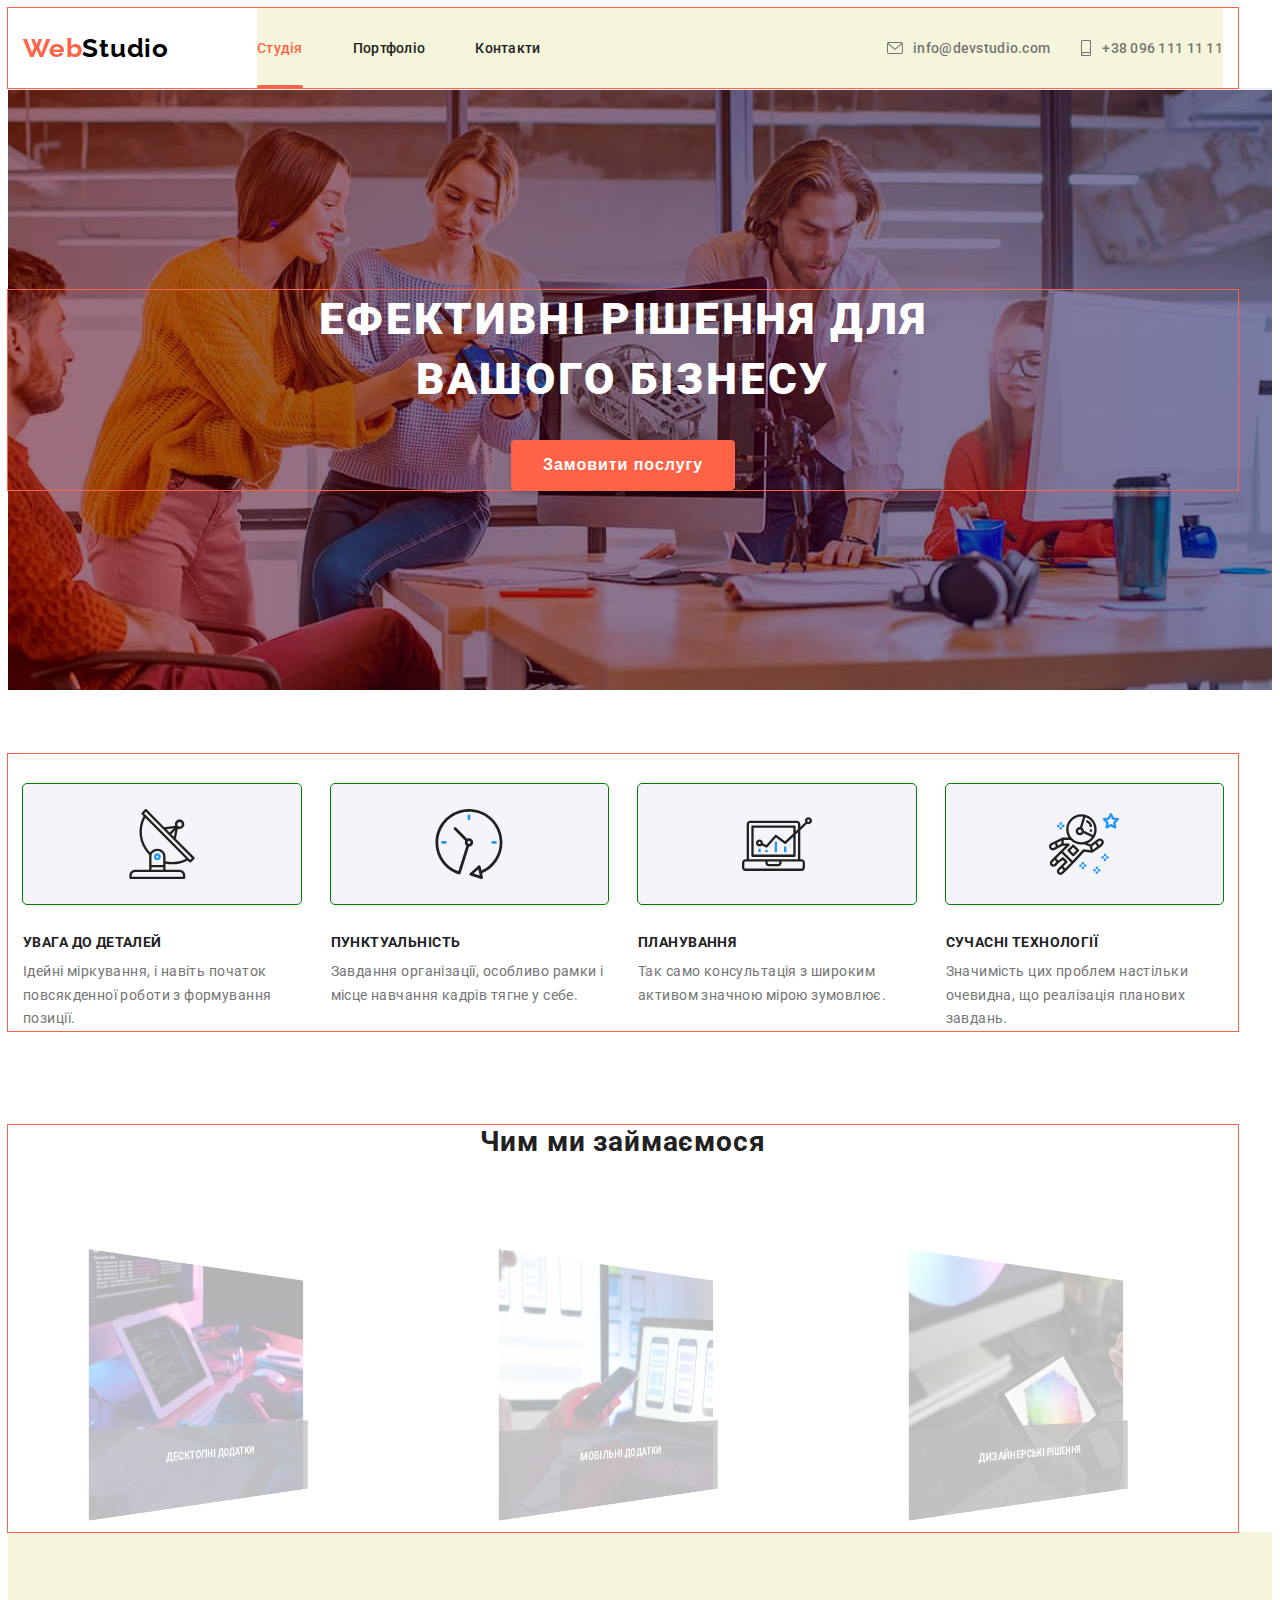
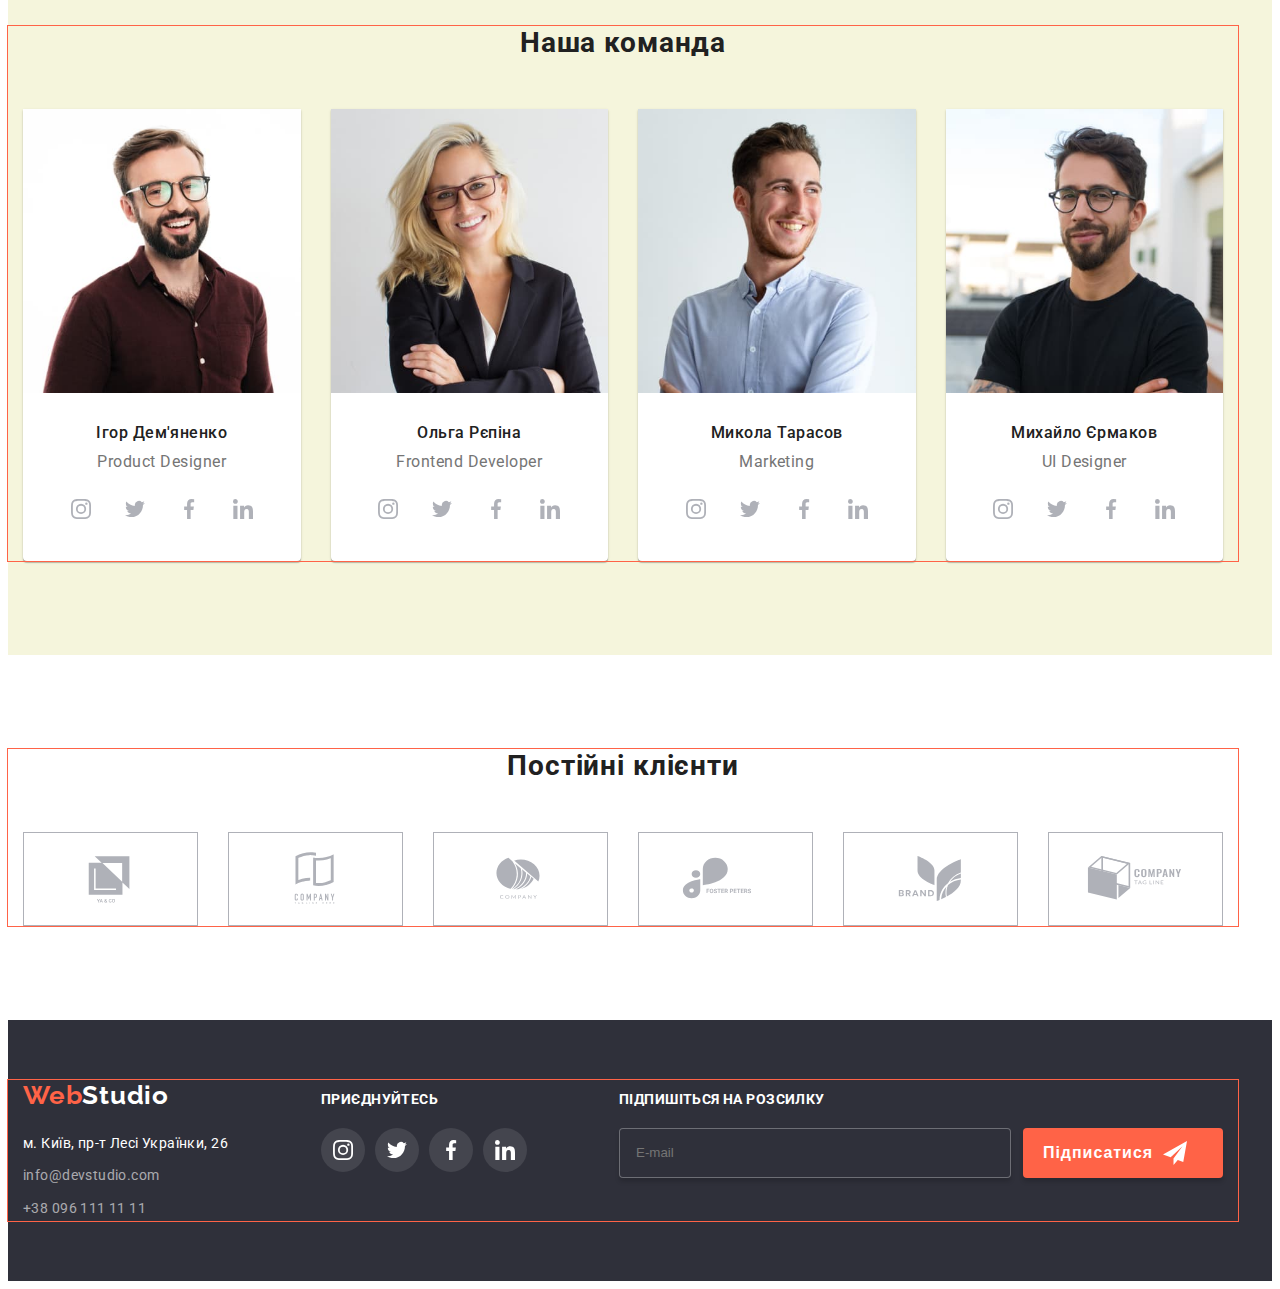
<file: index.html>
<!DOCTYPE html>
<html lang="en">
   <head>
      <meta charset="UTF-8" />
      <meta http-equiv="X-UA-Compatible" content="IE=edge" />

      <meta name="viewport" content="width=device-width, initial-scale=1.0" />

      <!-- <meta name="viewport" content="width=1600" /> -->

      <title>Studio-ADAPT-v07</title>

      <link rel="preconnect" href="https://fonts.googleapis.com" />
      <link rel="preconnect" href="https://fonts.gstatic.com" crossorigin />
      <link
         href="https://fonts.googleapis.com/css2?family=Raleway:wght@700&family=Roboto:wght@400;500;700;900&display=swap"
         rel="stylesheet"
      />

      <link
         rel="stylesheet"
         href="https://cdnjs.cloudflare.com/ajax/libs/modern-normalize/2.0.0/modern-normalize.min.css"
         integrity="sha512-4xo8blKMVCiXpTaLzQSLSw3KFOVPWhm/TRtuPVc4WG6kUgjH6J03IBuG7JZPkcWMxJ5huwaBpOpnwYElP/m6wg=="
         crossorigin="anonymous"
         referrerpolicy="no-referrer"
      />

      <link
         rel="stylesheet"
         href="https://cdnjs.cloudflare.com/ajax/libs/animate.css/4.1.1/animate.min.css"
      />

      <link rel="stylesheet" href="./css/main.min.css" />
   </head>
   <body>
      <!--==== HEADER ====-->
      <header class="header">
         <div class="header__wrapper container">
            <a class="logo header__logo" id="top" href="./index.html"
               >Web<span class="logo__part--dark">Studio</span>
            </a>

            <!-- === Кнопка мобильного меню -->
            <button
               class="menu-btn"
               aria-expanded="false"
               aria-controls="menu-container"
               data-menu-button
            >
               <svg width="40" height="40" aria-label="перемикач меню">
                  <use
                     class="icon-cross"
                     href="./images/mobile.svg#cross"
                  ></use>
                  <use class="icon-menu" href="./images/mobile.svg#menu"></use>
               </svg>
            </button>
            <!-- ===== -->
            <!-- === Мобильное меню === -->
            <div class="menu-container" id="menu-container" data-menu>
               <!--=== NAV =s==-->
               <nav class="main-nav">
                  <ul class="nav-list list">
                     <li class="nav-list__item">
                        <a class="nav-list__link current" href="./index.html"
                           >Студія</a
                        >
                     </li>
                     <li class="nav-list__item">
                        <a class="nav-list__link link" href="./portfolio.html"
                           >Портфоліо</a
                        >
                     </li>
                     <li class="nav-list__item">
                        <a class="nav-list__link link" href="#footer-contact"
                           >Контакти</a
                        >
                     </li>
                  </ul>
               </nav>
               <!-- nav-fin -->

               <!--== CONTACT ==-->
               <ul class="contact list">
                  <li class="contact__item">
                     <a class="contact__link" href="mailto:info@devstudio.com">
                        <svg class="contact__ico mail" width="16" height="12">
                           <use href="./images/symbol.svg#mail"></use>
                        </svg>
                        <span>info@devstudio.com</span>
                     </a>
                  </li>
                  <li class="contact__item">
                     <a
                        class="contact__link contact_tel"
                        href="tel:+380961111111"
                     >
                        <svg class="contact__ico phone" width="12" height="16">
                           <use href="./images/symbol.svg#phone"></use>
                        </svg>
                        <span> +38 096 111 11 11 </span>
                     </a>
                  </li>
               </ul>
               <!-- contact-fin -->
            </div>
         </div>
         <!-- ===== -->
      </header>
      <!-- header fin -->

      <!-- ===== MAIN ===== -->
      <main>
         <!-- ===== HERO ===== -->

         <section class="hero section">
            <div class="container">
               <h1 class="hero-title my-element">
                  Ефективні рішення для <br />
                  вашого бізнесу
               </h1>
               <button class="hero__btn btn" data-modal-open type="button">
                  Замовити послугу
               </button>
               <!--  -->
            </div>
         </section>

         <!--===== FEATURE- one =====-->
         <section class="feature section">
            <div class="container">
               <h2 class="featute-title title visually-hidden">Особливостi</h2>
               <ul class="feature__list feature-list">
                  <li class="feature__item">
                     <div class="feature__descr">
                        <h3 class="feature__subtitle title">
                           УВАГА ДО ДЕТАЛЕЙ
                        </h3>
                        <p class="feature__text">
                           Ідейні міркування, і навіть початок повсякденної
                           роботи з формування позиції.
                        </p>
                     </div>
                  </li>

                  <li class="feature__item">
                     <div class="feature__descr">
                        <h3 class="feature__subtitle title">ПУНКТУАЛЬНІСТЬ</h3>
                        <p class="feature__text">
                           Завдання організації, особливо рамки і місце навчання
                           кадрів тягне у себе.
                        </p>
                     </div>
                  </li>

                  <li class="feature__item">
                     <div class="feature__descr">
                        <h3 class="feature__subtitle title">ПЛАНУВАННЯ</h3>
                        <p class="feature__text">
                           Так само консультація з широким активом значною мірою
                           зумовлює.
                        </p>
                     </div>
                  </li>

                  <li class="feature__item">
                     <div class="feature__descr">
                        <h3 class="feature__subtitle title">
                           СУЧАСНІ ТЕХНОЛОГІЇ
                        </h3>
                        <p class="feature__text">
                           Значимість цих проблем настільки очевидна, що
                           реалізація планових завдань.
                        </p>
                     </div>
                  </li>
               </ul>
            </div>
         </section>
         <!-- feature-fin -->

         <!--===== WORKS =====-->
         <section class="works secti on no-padding">
            <div class="container">
               <h2 class="section-title title">Чим ми займаємося</h2>
               <ul class="works__list works-list list">
                  <li class="works-list__item">
                     <div class="works__thumb">
                        <picture></picture>
                        <img
                           src="./images/work01.jpg"
                           alt="людина набирає текст на клавіатурі"
                           width="370"
                           height="294"
                        />
                        <p class="works__txt">Десктопні додатки</p>
                     </div>
                  </li>

                  <li class="works-list__item">
                     <div class="works__thumb">
                        <img
                           src="./images/work02.jpg"
                           width="370"
                           height="294"
                           alt="людина зі смартфоном перед ноутбуком"
                        />
                        <p class="works__txt">Мобільні додатки</p>
                     </div>
                  </li>
                  <li class="works-list__item">
                     <div class="works__thumb">
                        <img
                           src="./images/work03.jpg"
                           alt="рука людини з колориметром для монітора"
                           width="370"
                           height="294"
                        />
                        <p class="works__txt">Дизайнерські рішення</p>
                     </div>
                  </li>
               </ul>
            </div>
         </section>
         <!-- works-fin -->

         <!--===== TEAM =====-->
         <section class="team section">
            <div class="container">
               <h2 class="section-title title">Наша команда</h2>
               <ul class="team__list team-list card-set">
                  <li class="team-list__item card-set__item">
                     <img
                        src="./images/members/memb1-mob.jpg"
                        width="450"
                        height="460"
                        alt="фото Ігор Дем'яненко"
                     />

                     <div class="team-list__dscr">
                        <h3 class="team-list__title title">Ігор Дем'яненко</h3>
                        <p class="team-list__txt" lang="en">Product Designer</p>

                        <div class="team-list__social-box">
                           <ul class="team-list__social social">
                              <li class="social__item">
                                 <a href="" class="social__link insta-link">
                                    <svg
                                       class="social__ico"
                                       width="20"
                                       height="20"
                                    >
                                       <use
                                          href="./images/symbol.svg#insta"
                                       ></use>
                                    </svg>
                                 </a>
                              </li>

                              <li class="social__item">
                                 <a href="" class="social__link twit-link link">
                                    <svg
                                       class="social__ico"
                                       width="20"
                                       height="20"
                                    >
                                       <use
                                          href="./images/symbol.svg#twitter"
                                       ></use>
                                    </svg>
                                 </a>
                              </li>

                              <li class="social__item">
                                 <a href="" class="social__link fb-link link">
                                    <svg
                                       class="social__ico"
                                       width="20"
                                       height="20"
                                    >
                                       <use
                                          href="./images/symbol.svg#facebook"
                                       ></use>
                                    </svg>
                                 </a>
                              </li>

                              <li class="social__item">
                                 <a href="" class="social__link in-link link">
                                    <svg
                                       class="social__ico"
                                       width="20"
                                       height="20"
                                    >
                                       <use
                                          href="./images/symbol.svg#linkedin"
                                       ></use>
                                    </svg>
                                 </a>
                              </li>
                           </ul>
                        </div>
                     </div>
                  </li>

                  <li class="team-list__item card-set__item">
                     <img
                        src="./images/members/memb2-mob.jpg"
                        width="450"
                        height="460"
                        alt="фото Ольга Рєпіна"
                     />
                     <div class="team-list__dscr">
                        <h3 class="team-list__title title">Ольга Рєпіна</h3>
                        <p class="team-list__txt" lang="en">
                           Frontend Developer
                        </p>

                        <div class="team-list__social-box">
                           <ul class="team-list__social social">
                              <li class="social__item">
                                 <a href="" class="social__link insta-link">
                                    <svg
                                       class="social__ico"
                                       width="20"
                                       height="20"
                                    >
                                       <use
                                          href="./images/symbol.svg#insta"
                                       ></use>
                                    </svg>
                                 </a>
                              </li>

                              <li class="social__item">
                                 <a href="" class="social__link twit-link link">
                                    <svg
                                       class="social__ico"
                                       width="20"
                                       height="20"
                                    >
                                       <use
                                          href="./images/symbol.svg#twitter"
                                       ></use>
                                    </svg>
                                 </a>
                              </li>

                              <li class="social__item">
                                 <a href="" class="social__link fb-link link">
                                    <svg
                                       class="social__ico"
                                       width="20"
                                       height="20"
                                    >
                                       <use
                                          href="./images/symbol.svg#facebook"
                                       ></use>
                                    </svg>
                                 </a>
                              </li>

                              <li class="social__item">
                                 <a href="" class="social__link in-link link">
                                    <svg
                                       class="social__ico"
                                       width="20"
                                       height="20"
                                    >
                                       <use
                                          href="./images/symbol.svg#linkedin"
                                       ></use>
                                    </svg>
                                 </a>
                              </li>
                           </ul>
                        </div>
                     </div>
                  </li>

                  <li class="team-list__item card-set__item">
                     <img
                        src="./images/members/memb3-mob.jpg"
                        width="450"
                        height="460"
                        alt="фото Микола Тарасов"
                     />

                     <div class="team-list__dscr">
                        <h3 class="team-list__title title">Микола Тарасов</h3>
                        <p class="team-list__txt" lang="en">Marketing</p>

                        <div class="team-list__social-box">
                           <ul class="team-list__social social">
                              <li class="social__item">
                                 <a href="" class="social__link insta-link">
                                    <svg
                                       class="social__ico"
                                       width="20"
                                       height="20"
                                    >
                                       <use
                                          href="./images/symbol.svg#insta"
                                       ></use>
                                    </svg>
                                 </a>
                              </li>

                              <li class="social__item">
                                 <a href="" class="social__link twit-link link">
                                    <svg
                                       class="social__ico"
                                       width="20"
                                       height="20"
                                    >
                                       <use
                                          href="./images/symbol.svg#twitter"
                                       ></use>
                                    </svg>
                                 </a>
                              </li>

                              <li class="social__item">
                                 <a href="" class="social__link fb-link link">
                                    <svg
                                       class="social__ico"
                                       width="20"
                                       height="20"
                                    >
                                       <use
                                          href="./images/symbol.svg#facebook"
                                       ></use>
                                    </svg>
                                 </a>
                              </li>

                              <li class="social__item">
                                 <a href="" class="social__link in-link link">
                                    <svg
                                       class="social__ico"
                                       width="20"
                                       height="20"
                                    >
                                       <use
                                          href="./images/symbol.svg#linkedin"
                                       ></use>
                                    </svg>
                                 </a>
                              </li>
                           </ul>
                        </div>
                     </div>
                  </li>

                  <li class="team-list__item card-set__item">
                     <img
                        srcset="
                           ./images/members/memb4-mob.jpg    1x,
                           ./images/members/memb4-mob@2x.jpg 2x
                        "
                        src="./images/members/memb4-mob.jpg"
                        width="450"
                        height="460"
                        alt="фото Михайло Єрмаков"
                     />

                     <div class="team-list__dscr">
                        <h3 class="team-list__title title">Михайло Єрмаков</h3>
                        <p class="team-list__txt" lang="en">UI Designer</p>

                        <div class="team-list__social-box">
                           <ul class="team-list__social social">
                              <li class="social__item">
                                 <a href="" class="social__link insta-link">
                                    <svg
                                       class="social__ico"
                                       width="20"
                                       height="20"
                                    >
                                       <use
                                          href="./images/symbol.svg#insta"
                                       ></use>
                                    </svg>
                                 </a>
                              </li>

                              <li class="social__item">
                                 <a href="" class="social__link twit-link link">
                                    <svg
                                       class="social__ico"
                                       width="20"
                                       height="20"
                                    >
                                       <use
                                          href="./images/symbol.svg#twitter"
                                       ></use>
                                    </svg>
                                 </a>
                              </li>

                              <li class="social__item">
                                 <a href="" class="social__link fb-link link">
                                    <svg
                                       class="social__ico"
                                       width="20"
                                       height="20"
                                    >
                                       <use
                                          href="./images/symbol.svg#facebook"
                                       ></use>
                                    </svg>
                                 </a>
                              </li>

                              <li class="social__item">
                                 <a href="" class="social__link in-link link">
                                    <svg
                                       class="social__ico"
                                       width="20"
                                       height="20"
                                    >
                                       <use
                                          href="./images/symbol.svg#linkedin"
                                       ></use>
                                    </svg>
                                 </a>
                              </li>
                           </ul>
                        </div>
                     </div>
                  </li>
               </ul>
            </div>
         </section>
         <!-- team-fin -->

         <!-- ===== CLIENTS ===== -->

         <section class="clients section">
            <div class="container">
               <h2 class="section-title title">Постійні клієнти</h2>
               <ul class="clients__list card-set client-list list">
                  <li class="clients__item card-set__item client-list__item">
                     <a class="clients-list__link clients__link" href="">
                        <svg class="clients__ico" width="106" height="60">
                           <use href="./images/symbol.svg#client-1"></use>
                        </svg>
                     </a>
                  </li>

                  <li class="clients__item card-set__item client-list__item">
                     <a class="clients-list__link clients__link" href="">
                        <svg class="clients__ico" width="106" height="60">
                           <use href="./images/symbol.svg#client-2"></use>
                        </svg>
                     </a>
                  </li>

                  <li class="clients__item card-set__item client-list__item">
                     <a class="clients-list__link clients__link" href="">
                        <svg class="clients__ico" width="106" height="60">
                           <use href="./images/symbol.svg#client-3"></use>
                        </svg>
                     </a>
                  </li>

                  <li class="clients__item card-set__item client-list__item">
                     <a class="clients-list__link clients__link" href="">
                        <svg class="clients__ico" width="106" height="60">
                           <use href="./images/symbol.svg#client-4"></use>
                        </svg>
                     </a>
                  </li>

                  <li class="clients__item card-set__item client-list__item">
                     <a class="clients-list__link clients__link" href="">
                        <svg class="clients__ico" width="106" height="60">
                           <use href="./images/symbol.svg#client-5"></use>
                        </svg>
                     </a>
                  </li>

                  <li class="clients__item card-set__item client-list__item">
                     <a class="clients-list__link clients__link" href="">
                        <svg class="clients__ico" width="106" height="60">
                           <use href="./images/symbol.svg#client-6"></use>
                        </svg>
                     </a>
                  </li>
               </ul>
            </div>
         </section>

         <!-- clients-fin -->
      </main>

      <!-- ======= FOOTER ======= -->
      <footer class="footer">
         <div class="container footer__container">
            <div class="footer__wrapper">
               <!--  -->
               <div class="footer-box footer__item">
                  <a class="logo footer__logo" href="#top">
                     Web<span class="logo__part--light">Studio</span>
                  </a>

                  <!-- === ADDRES-FOOTER === -->

                  <address class="footer__address address" id="footer-contact">
                     <ul class="address__list">
                        <li class="address__item">
                           <a
                              class="address__link map"
                              href="https://goo.gl/maps/ic5BbQwKgorMATyc7"
                              target="_blank"
                              rel="noopener noreferrer nofollow"
                           >
                              м. Київ, пр-т Лесі Українки, 26
                           </a>
                        </li>
                        <li class="address__item">
                           <a
                              class="address__link link"
                              href="mailto:info@devstudio.com"
                           >
                              info@devstudio.com
                           </a>
                        </li>
                        <li class="address__item">
                           <a
                              class="address__link link"
                              href="tel:+380961111111"
                           >
                              +38 096 111 11 11
                           </a>
                        </li>
                     </ul>
                  </address>

                  <!-- ===== FOOTER-SOCIAL ===== -->
               </div>
               <div class="footer-box-social footer__item">
                  <strong class="footer__title title">приєднуйтесь</strong>

                  <div class="footer__social-box">
                     <ul class="social social--dark">
                        <li class="social__item">
                           <a href="" class="social__link insta-link">
                              <svg class="social__ico" width="20" height="20">
                                 <use href="./images/symbol.svg#insta"></use>
                              </svg>
                           </a>
                        </li>

                        <li class="social__item">
                           <a href="" class="social__link twit-link link">
                              <svg class="social__ico" width="20" height="20">
                                 <use href="./images/symbol.svg#twitter"></use>
                              </svg>
                           </a>
                        </li>

                        <li class="social__item">
                           <a href="" class="social__link fb-link link">
                              <svg class="social__ico" width="20" height="20">
                                 <use href="./images/symbol.svg#facebook"></use>
                              </svg>
                           </a>
                        </li>

                        <li class="social__item">
                           <a href="" class="social__link in-link link">
                              <svg class="social__ico" width="20" height="20">
                                 <use href="./images/symbol.svg#linkedin"></use>
                              </svg>
                           </a>
                        </li>
                     </ul>
                  </div>
               </div>
            </div>
            <!-- ===== Subscribe ===== -->
            <div class="footer__subscribe subscribe footer__item">
               <strong class="footer__title title"
                  >Підпишіться на розсилку</strong
               >
               <form class="footer__form" action="#">
                  <input
                     class="subscribe__input"
                     type="email"
                     name="subscribe-mail"
                     placeholder="E-mail"
                  />
                  <button
                     class="subscribe__btn subscribe__item btn"
                     type="submit"
                  >
                     Підписатися
                     <svg class="subscribe__icon" width="24" height="24">
                        <use
                           href="./images/icons-sec-vsc.svg#footer-send"
                        ></use>
                     </svg>
                  </button>
               </form>
            </div>
         </div>
      </footer>

      <!-- ===== MODAL ===== -->

      <!-- <div class="backdrop" data-modal> -->
      <div class="backdrop is-hidden" data-modal>
         <div class="modal">
            <!-- FORM-TITLE -->
            <!-- ===== FORM-section ===== -->
            <form action="#" class="modal__form form" autocomplete="off">
               <b class="form__title title">
                  Залиште свої дані, ми вам передзвонимо
               </b>
               <!-- ==== NAME ===== -->
               <div class="form__field">
                  <label for="" class="form__label">
                     <input
                        class="form__input"
                        type="text"
                        name="name"
                        id="name"
                        placeholder=" "
                     />
                     <svg class="form__ico" width="18" height="18">
                        <use href="./images/symbol.svg#form-person"></use>
                     </svg>
                     <span class="field__ico ico-box"> </span>
                     <span class="field__name name">Ім'я</span></label
                  >
               </div>

               <!-- ==== tel ===== -->
               <div class="form__field">
                  <label for="" class="form__label">
                     <input
                        class="form__input"
                        type="tel"
                        name="tel"
                        placeholder=" "
                     />
                     <svg class="form__ico" width="18" height="18">
                        <use href="./images/symbol.svg#form-phone"></use>
                     </svg>
                     <span class="field__ico ico-box"> </span>
                     <span class="field__name">Телефон</span></label
                  >
               </div>

               <!-- ==== mail ===== -->
               <div class="form__field">
                  <label for="" class="form__label">
                     <input
                        class="form__input"
                        type="email"
                        name="email"
                        placeholder=" "
                     />
                     <svg class="form__ico" width="18" height="18">
                        <use href="./images/symbol.svg#form-email"></use>
                     </svg>
                     <span class="field__ico ico-box"> </span>
                     <span class="field__name">Пошта</span></label
                  >
               </div>

               <!-- ====== comment ===== -->
               <div class="form__field comment">
                  <label for="" class="form__label comment__label">
                     <textarea
                        class="form__input form__comment"
                        name="comment"
                        placeholder=" "
                     ></textarea>
                     <span class="field__name comment__name">Коментар</span>
                  </label>
               </div>

               <!-- ======= -->

               <!-- ===== CHECKBOX =====  -->
               <div class="form__check check">
                  <label class="check__label agree">
                     <input
                        class="check__input visually-hidden"
                        type="checkbox"
                        name="agree"
                        id="agree"
                     />

                     <span class="check__svg"> </span
                     ><span class="check__txt">
                        Погоджуюся з розсилкою та приймаю&nbsp<span
                           ><a class="check__link" href="#"
                              >Умови договору</a
                           ></span
                        ></span
                     >
                  </label>
               </div>

               <!-- ===== BUTTON SUBMIT ====== -->
               <button type="submit" class="form__btn btn">Відправити</button>

               <!-- ===================== -->
            </form>

            <!-- ===== BUTTON-CLOSE ===== -->
            <button class="modal__btn close" type="button" data-modal-close>
               <svg class="close__ico" width="11" height="11">
                  <use href="./images/symbol.svg#close"></use>
               </svg>
            </button>
            <!-- ====== -->
         </div>
      </div>

      <!-- ===== JS ===== -->
      <script src="./js/modal.js"></script>
      <script src="./js/menu.js"></script>

      <!--  -->
   </body>
</html>
</file>
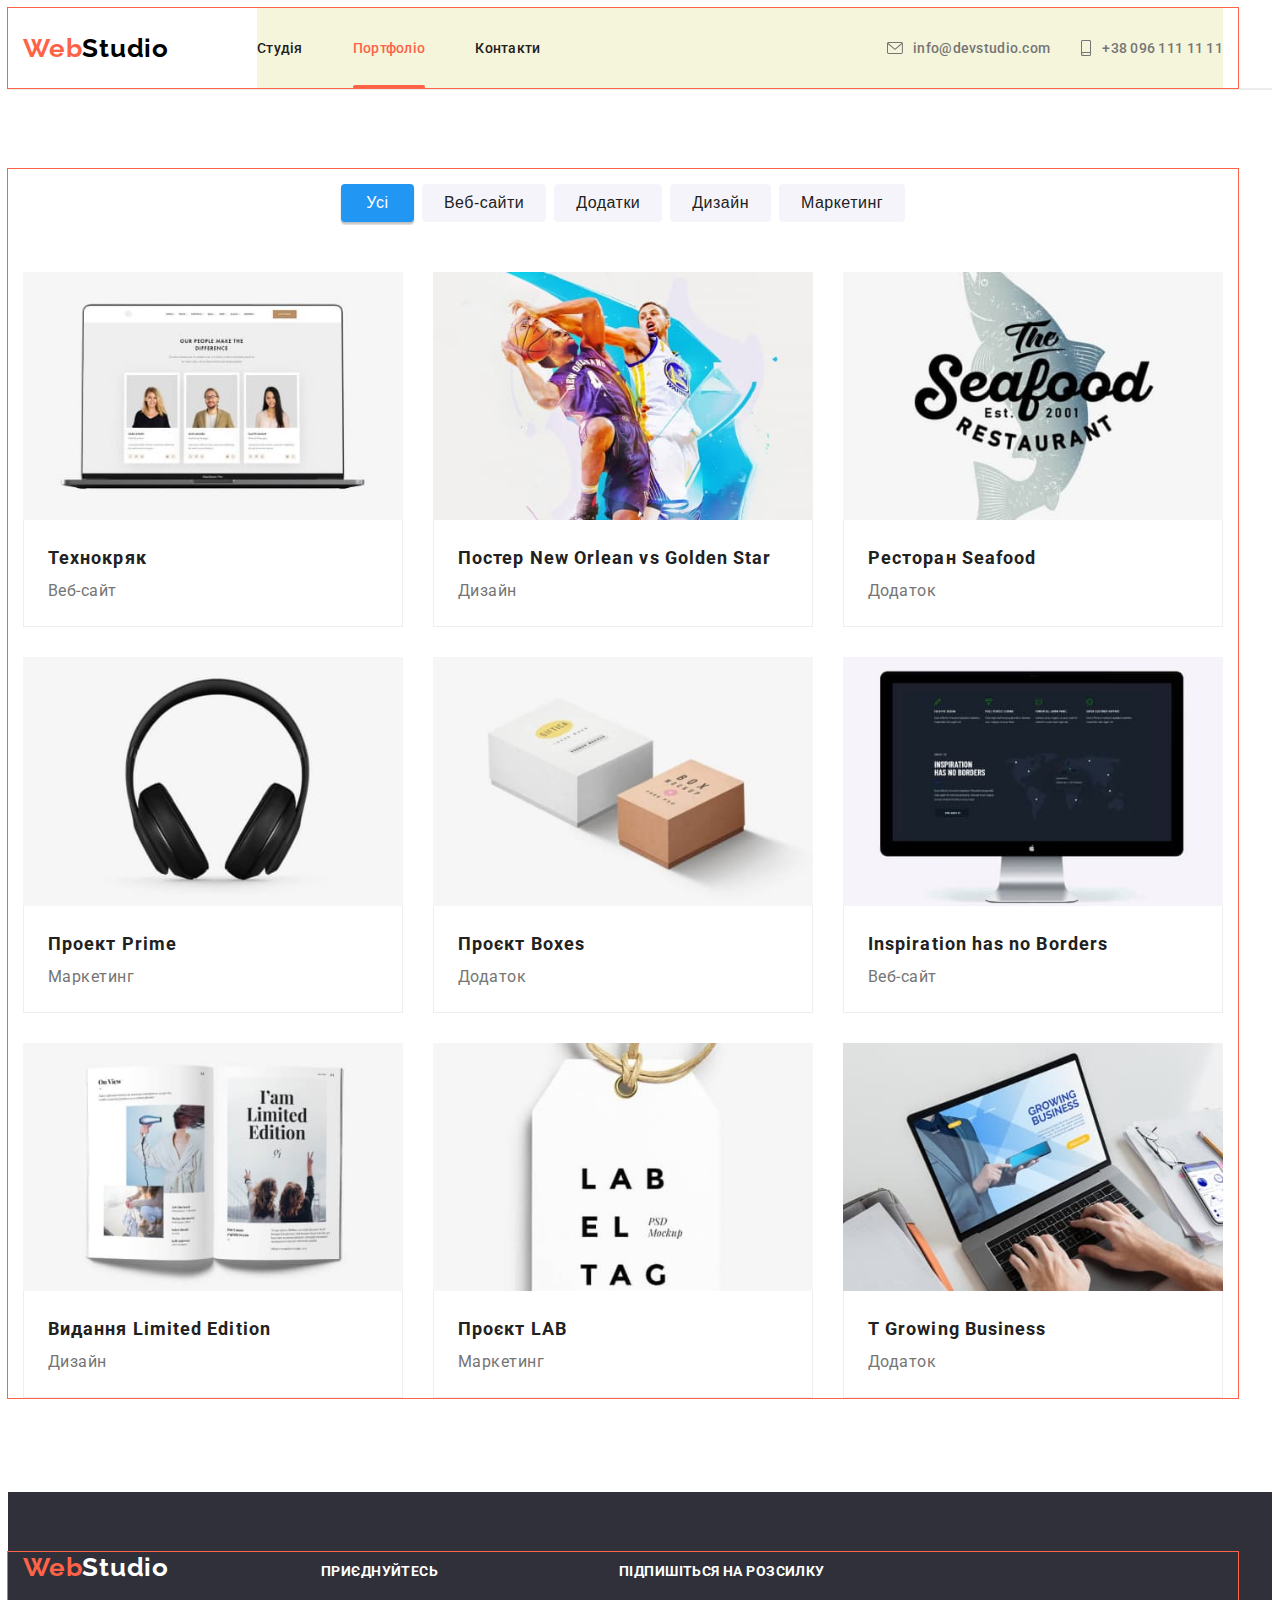
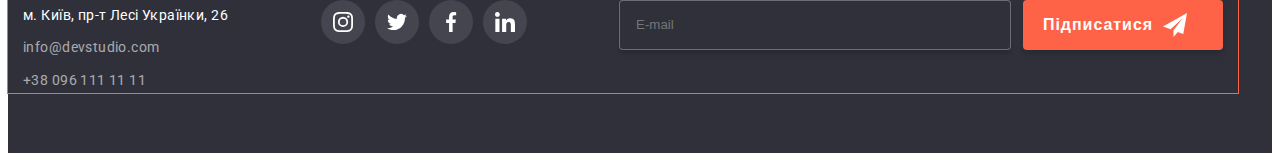
<file: portfolio.html>
<!DOCTYPE html>
<html lang="en">
   <head>
      <meta charset="UTF-8" />
      <meta name="viewport" content="width=device-width, initial-scale=1.0" />
      <title>Portfolio-ADASPTIV-pict</title>

      <link rel="preconnect" href="https://fonts.googleapis.com" />
      <link rel="preconnect" href="https://fonts.gstatic.com" crossorigin />
      <link
         href="https://fonts.googleapis.com/css2?family=Raleway:wght@700&family=Roboto:wght@400;500;700;900&display=swap"
         rel="stylesheet"
      />

      <link
         rel="stylesheet"
         href="https://cdnjs.cloudflare.com/ajax/libs/modern-normalize/2.0.0/modern-normalize.min.css"
         integrity="sha512-4xo8blKMVCiXpTaLzQSLSw3KFOVPWhm/TRtuPVc4WG6kUgjH6J03IBuG7JZPkcWMxJ5huwaBpOpnwYElP/m6wg=="
         crossorigin="anonymous"
         referrerpolicy="no-referrer"
      />

      <link
         rel="stylesheet"
         href="https://cdnjs.cloudflare.com/ajax/libs/animate.css/4.1.1/animate.min.css"
      />

      <link rel="stylesheet" href="./css/portfolio.min.css" />
   </head>
   <body>
      <!-- ===== HEADER ===== -->
      <header class="header">
         <div class="header__wrapper container">
            <a class="logo header__logo" id="top" href="./index.html"
               >Web<span class="logo__part--dark">Studio</span>
            </a>

            <!-- === Кнопка мобильного меню -->
            <button
               class="menu-btn"
               aria-expanded="false"
               aria-controls="menu-container"
               data-menu-button
            >
               <svg width="40" height="40" aria-label="перемикач меню">
                  <use
                     class="icon-cross"
                     href="./images/mobile.svg#cross"
                  ></use>
                  <use class="icon-menu" href="./images/mobile.svg#menu"></use>
               </svg>
            </button>
            <!-- ===== -->
            <!-- === Мобильное меню === -->
            <div class="menu-container" id="menu-container" data-menu>
               <!--=== NAV =s==-->
               <nav class="main-nav">
                  <ul class="nav-list list">
                     <li class="nav-list__item">
                        <a class="nav-list__link" href="./index.html">Студія</a>
                     </li>
                     <li class="nav-list__item">
                        <a
                           class="nav-list__link link current"
                           href="./portfolio.html"
                           >Портфоліо</a
                        >
                     </li>
                     <li class="nav-list__item">
                        <a class="nav-list__link link" href="#footer-contact"
                           >Контакти</a
                        >
                     </li>
                  </ul>
               </nav>
               <!-- nav-fin -->

               <!--== CONTACT ==-->
               <ul class="contact list">
                  <li class="contact__item">
                     <a class="contact__link" href="mailto:info@devstudio.com">
                        <svg class="contact__ico mail" width="16" height="12">
                           <use href="./images/symbol.svg#mail"></use>
                        </svg>
                        <span>info@devstudio.com</span>
                     </a>
                  </li>
                  <li class="contact__item">
                     <a
                        class="contact__link contact_tel"
                        href="tel:+380961111111"
                     >
                        <svg class="contact__ico phone" width="12" height="16">
                           <use href="./images/symbol.svg#phone"></use>
                        </svg>
                        <span> +38 096 111 11 11 </span>
                     </a>
                  </li>
               </ul>
               <!-- contact-fin -->
            </div>
         </div>
         <!-- ===== -->
      </header>
      <!-- ===== HEADER FIN ===== -->
   </body>
   <main>
      <!-- ===== portfolio ===== -->
      <section class="section portfolio">
         <div class="container">
            <h1 class="visually-hidden">Портфоліо</h1>

            <!-- === PART BTN-FILTERS === -->
            <ul class="portfolio__filter filter">
               <li class="filter__item">
                  <button class="filter__btn btn active" type="button">
                     Усі
                  </button>
               </li>

               <li class="filter__item">
                  <button class="filter__btn btn" type="button">
                     Веб-сайти
                  </button>
               </li>

               <li class="filter__item">
                  <button class="filter__btn btn" type="button">Додатки</button>
               </li>

               <li class="filter__item">
                  <button class="filter__btn btn" type="button">Дизайн</button>
               </li>

               <li class="filter__item">
                  <button class="filter__btn btn" type="button">
                     Маркетинг
                  </button>
               </li>
            </ul>
            <!-- === BTN-FILTERS fin === -->

            <!-- ==== EXAMPLES ==== -->
            <ul class="examples portfolio__list card-set">
               <!-- === Технокряк === -->

               <li class="examples__item semple card-set__item">
                  <a class="examples__link scene" href="">
                     <div class="examples__decor">
                        <div class="examples__thumb flip--front">
                           <img
                              src="./images/examplMob-01.jpg"
                              width="450"
                              height="294"
                              alt="ноутбук з зображенням сторінки сайту на моніторі"
                           />

                           <div class="examples__banner flip--back">
                              <p class="examples__txt scale-txt">
                                 Ресурс пропонує комплексні пропозиції з різним
                                 рівнем функціоналу та сервісів. Все це
                                 дозволить відвідувачу отримати вичерпні
                                 відомості про компанію чи приватну особу.
                              </p>
                           </div>
                        </div>
                     </div>
                     <div class="examples__dscr">
                        <h3 class="examples__title title">Технокряк</h3>
                        <p class="examples__name">Веб-сайт</p>
                     </div>
                  </a>
               </li>
               <!-- === -->

               <!-- === NEW-ORLEAN === -->
               <li class="examples__item card-set__item">
                  <a class="examples__link scene" href="">
                     <div class="examples__decor">
                        <div class="examples__thumb flip--front">
                           <img
                              src="./images/examplMob-02.jpg"
                              width="450"
                              height="294"
                              alt="два баскетболісти з м'ячем"
                           />
                           <div class="examples__banner flip--back">
                              <p class="examples__txt scale-txt">
                                 Ресурс пропонує комплексні пропозиції з різним
                                 рівнем функціоналу та сервісів. Все це
                                 дозволить відвідувачу отримати вичерпні
                                 відомості про компанію чи приватну особу.
                              </p>
                           </div>
                        </div>
                     </div>

                     <div class="examples__dscr">
                        <h3 class="examples__title title">
                           Постер
                           <span lang="en">New Orlean vs Golden Star</span>
                        </h3>
                        <p class="examples__name">Дизайн</p>
                     </div>
                  </a>
               </li>
               <!-- === -->

               <!--  === Seafood === -->
               <li class="examples__item card-set__item">
                  <a class="examples__link scene" href="">
                     <div class="examples__decor">
                        <div class="examples__thumb flip--front">
                           <img
                              src="./images/examplMob-03.jpg"
                              width="450"
                              height="294"
                              alt="стилізоване зображення риби з написом"
                           />
                           <div class="examples__banner flip--back">
                              <p class="examples__txt">
                                 Ресурс пропонує комплексні пропозиції з різним
                                 рівнем функціоналу та сервісів. Все це
                                 дозволить відвідувачу отримати вичерпні
                                 відомості про компанію чи приватну особу.
                              </p>
                           </div>
                        </div>
                     </div>

                     <div class="examples__dscr">
                        <h3 class="examples__title title">
                           Ресторан <span lang="en">Seafood</span>
                        </h3>
                        <p class="examples__name">Додаток</p>
                     </div>
                  </a>
               </li>
               <!-- === -->

               <!-- === Prime === -->
               <li class="examples__item card-set__item">
                  <a class="examples__link scene" href="">
                     <div class="examples__decor">
                        <div class="examples__thumb flip--front">
                           <img
                              src="./images/examplMob-04.jpg"
                              width="450"
                              height="294"
                              alt="зображення навушників"
                           />
                           <div class="examples__banner flip--back">
                              <p class="examples__txt scale-txt">
                                 Ресурс пропонує комплексні пропозиції з різним
                                 рівнем функціоналу та сервісів. Все це
                                 дозволить відвідувачу отримати вичерпні
                                 відомості про компанію чи приватну особу.
                              </p>
                           </div>
                        </div>
                     </div>

                     <div class="examples__dscr">
                        <h3 class="examples__title title">
                           Проeкт <span lang="en">Prime</span>
                        </h3>
                        <p class="examples__name">Маркетинг</p>
                     </div>
                  </a>
               </li>
               <!-- === -->

               <!-- === Boxes === -->
               <li class="examples__item card-set__item">
                  <a class="examples__link scene" href="">
                     <div class="examples__decor">
                        <div class="examples__thumb flip--front">
                           <img
                              src="./images/examplMob-05.jpg"
                              width="450"
                              height="294"
                              alt="зображення двох коробок для пакування"
                           />
                           <div class="examples__banner flip--back">
                              <p class="examples__txt scale-txt">
                                 Ресурс пропонує комплексні пропозиції з різним
                                 рівнем функціоналу та сервісів. Все це
                                 дозволить відвідувачу отримати вичерпні
                                 відомості про компанію чи приватну особу.
                              </p>
                           </div>
                        </div>
                     </div>

                     <div class="examples__dscr">
                        <h3 class="examples__title title">
                           Проєкт <span lang="en">Boxes</span>
                        </h3>
                        <p class="examples__name">Додаток</p>
                     </div>
                  </a>
               </li>
               <!--  === -->

               <!-- === Inspiration has no Borders === -->
               <li class="examples__item card-set__item">
                  <a class="examples__link scene" href="">
                     <div class="examples__decor">
                        <div class="examples__thumb flip--front">
                           <img
                              src="./images/examplMob-06.jpg"
                              width="450"
                              height="294"
                              alt="монітор з зображенням сторінки сайту"
                           />
                           <div class="examples__banner flip--back">
                              <p class="examples__txt scale-txt">
                                 Ресурс пропонує комплексні пропозиції з різним
                                 рівнем функціоналу та сервісів. Все це
                                 дозволить відвідувачу отримати вичерпні
                                 відомості про компанію чи приватну особу.
                              </p>
                           </div>
                        </div>
                     </div>

                     <div class="examples__dscr">
                        <h3 class="examples__title title">
                           <span lang="en">Inspiration has no Borders</span>
                        </h3>
                        <p class="examples__name">Веб-сайт</p>
                     </div>
                  </a>
               </li>
               <!-- === -->

               <!-- === Limited Edition === -->
               <li class="examples__item card-set__item">
                  <a class="examples__link scene" href="">
                     <div class="examples__decor">
                        <div class="examples__thumb flip--front">
                           <img
                              src="./images/examplMob-07.jpg"
                              width="450"
                              height="294"
                              alt="зображення розвороту журналу з картинками"
                           />
                           <div class="examples__banner flip--back">
                              <p class="examples__txt scale-txt">
                                 Ресурс пропонує комплексні пропозиції з різним
                                 рівнем функціоналу та сервісів. Все це
                                 дозволить відвідувачу отримати вичерпні
                                 відомості про компанію чи приватну особу.
                              </p>
                           </div>
                        </div>
                     </div>

                     <div class="examples__dscr">
                        <h3 class="examples__title title">
                           Видання <span lang="en">Limited Edition</span>
                        </h3>
                        <p class="examples__name">Дизайн</p>
                     </div>
                  </a>
               </li>
               <!--  -->

               <!-- === LAB === -->
               <li class="examples__item card-set__item">
                  <a class="examples__link scene" href="">
                     <div class="examples__decor">
                        <div class="examples__thumb">
                           <img
                              src="./images/examplMob-08.jpg"
                              width="450"
                              height="294"
                              alt="зображення бірки з написом"
                           />
                           <div class="examples__banner flip--back">
                              <p class="examples__txt scale-txt">
                                 Ресурс пропонує комплексні пропозиції з різним
                                 рівнем функціоналу та сервісів. Все це
                                 дозволить відвідувачу отримати вичерпні
                                 відомості про компанію чи приватну особу.
                              </p>
                           </div>
                        </div>
                     </div>

                     <div class="examples__dscr">
                        <h3 class="examples__title title">
                           Проєкт <span lang="en">LAB</span>
                        </h3>
                        <p class="examples__name">Маркетинг</p>
                     </div>
                  </a>
               </li>
               <!-- === -->

               <!-- === Growing Business === -->
               <li class="examples__item card-set__item">
                  <a class="examples__link scene" href="">
                     <div class="examples__decor">
                        <div class="examples__thumb">
                           <img
                              src="./images/examplMob-09.jpg"
                              width="450"
                              height="294"
                              alt="руки людини набирають текст на клавіатурі ноутбука"
                           />
                           <div class="examples__banner flip--back">
                              <p class="examples__txt scale-txt">
                                 Ресурс пропонує комплексні пропозиції з різним
                                 рівнем функціоналу та сервісів. Все це
                                 дозволить відвідувачу отримати вичерпні
                                 відомості про компанію чи приватну особу.
                              </p>
                           </div>
                        </div>
                     </div>

                     <div class="examples__dscr">
                        <h3 class="examples__title title">
                           Т Growing Business
                        </h3>
                        <p class="examples__name">Додаток</p>
                     </div>
                  </a>
               </li>
               <!-- === -->
            </ul>
         </div>
      </section>
   </main>

   <footer class="footer">
      <div class="container footer__container">
         <div class="footer__wrapper">
            <!--  -->
            <div class="footer-box footer__item">
               <a class="logo footer__logo" href="#top">
                  Web<span class="logo__part--light">Studio</span>
               </a>

               <!-- === ADDRES-FOOTER === -->

               <address class="footer__address address" id="footer-contact">
                  <ul class="address__list">
                     <li class="address__item">
                        <a
                           class="address__link map"
                           href="https://goo.gl/maps/ic5BbQwKgorMATyc7"
                           target="_blank"
                           rel="noopener noreferrer nofollow"
                        >
                           м. Київ, пр-т Лесі Українки, 26
                        </a>
                     </li>
                     <li class="address__item">
                        <a
                           class="address__link link"
                           href="mailto:info@devstudio.com"
                        >
                           info@devstudio.com
                        </a>
                     </li>
                     <li class="address__item">
                        <a class="address__link link" href="tel:+380961111111">
                           +38 096 111 11 11
                        </a>
                     </li>
                  </ul>
               </address>

               <!-- ===== FOOTER-SOCIAL ===== -->
            </div>
            <div class="footer-box-social footer__item">
               <strong class="footer__title title">приєднуйтесь</strong>

               <div class="footer__social-box">
                  <ul class="social social--dark">
                     <li class="social__item">
                        <a href="" class="social__link insta-link">
                           <svg class="social__ico" width="20" height="20">
                              <use href="./images/symbol.svg#insta"></use>
                           </svg>
                        </a>
                     </li>

                     <li class="social__item">
                        <a href="" class="social__link twit-link link">
                           <svg class="social__ico" width="20" height="20">
                              <use href="./images/symbol.svg#twitter"></use>
                           </svg>
                        </a>
                     </li>

                     <li class="social__item">
                        <a href="" class="social__link fb-link link">
                           <svg class="social__ico" width="20" height="20">
                              <use href="./images/symbol.svg#facebook"></use>
                           </svg>
                        </a>
                     </li>

                     <li class="social__item">
                        <a href="" class="social__link in-link link">
                           <svg class="social__ico" width="20" height="20">
                              <use href="./images/symbol.svg#linkedin"></use>
                           </svg>
                        </a>
                     </li>
                  </ul>
               </div>
            </div>
         </div>
         <!-- ===== Subscribe ===== -->
         <div class="footer__subscribe subscribe footer__item">
            <strong class="footer__title title">Підпишіться на розсилку</strong>
            <form class="footer__form" action="#">
               <input
                  class="subscribe__input"
                  type="email"
                  name="subscribe-mail"
                  placeholder="E-mail"
               />
               <button class="subscribe__btn subscribe__item btn" type="submit">
                  Підписатися
                  <svg class="subscribe__icon" width="24" height="24">
                     <use href="./images/icons-sec-vsc.svg#footer-send"></use>
                  </svg>
               </button>
            </form>
         </div>
      </div>
   </footer>

   <script src="./js/menu.js"></script>
</html>
</file>
<file: css/main.min.css>
p,h1,h2,h3,h4,h5,h6{margin:0;padding:0}ul,ol{list-style:none;margin:0;padding:0}a{color:inherit;text-decoration:none}img{display:block;max-width:100%;height:auto}input{padding:0}button{border:1px solid rgba(0,0,0,0);border:none}.textStyle{font-family:var(--secondary-font);font-weight:500;font-size:42px;line-height:1.2;letter-spacing:.05em;text-transform:capitalize;color:var(--text-primary)}.textStyle{font-family:var(--secondary-font);font-weight:500;font-size:42px;line-height:1.2;letter-spacing:.05em;text-transform:capitalize;color:var(--text-primary)}:root{--color-accent: tomato;--color-txt-main: #757575;--color-txt-second: #212121;--color-txt-white: #ffffff;--color-title: #212121;--color-logo-dark: #000000;--color-logo-white: #ffffff;--color-link-header: #757575;--social-color: #afb1b8;--social-color-dark: rgba(255, 255, 255, 0.1);--client-color: #afb1b8;--color-txt-addres: rgba(255, 255, 255, 0.6);--bg-main-color: #ffffff;--bg-second-color: #f5f4fa;--bg-hero-color: grey;--bg-footer-color: #2f303a;--bg-modal: #ffffff;--bg-backdrop: rgba(0, 0, 0, 0.2);--placeholder-color: rgba(117, 117, 117, 0.5);--border-input: rgba(33, 33, 33, 0.2);--btn-active-color: green;--btn-overlay-color: rgba(33, 150, 243, 0.9);--btn-close-border-color: rgba(0, 0, 0, 0.1);--btn-close-ico-color: #000000;--btn-filter-bg: #f5f4fa;--cubic-function: cubic-bezier(0.4, 0, 0.2, 1);--transTemp: 2500ms var(--cubic-function);--card-item: 1}.visually-hidden{position:absolute;width:1px;height:1px;margin:-1px;border:0;padding:0;clip:rect(0 0 0 0);overflow:hidden}body{min-width:240px;color:var(--color-txt-main);background-color:var(--bg-main-color);font-family:"Roboto",sans-serif;font-weight:400;font-size:14px;line-height:1.7;letter-spacing:.42px}body.modal-open{overflow:hidden}.section{margin:0 auto;padding-top:60px;padding-bottom:60px}@media screen and (min-width: 1200px){.section{padding-top:94px;padding-bottom:94px}}.no-padding{padding-top:0}.container{width:100%;padding-left:15px;padding-right:15px}@media screen and (min-width: 480px){.container{width:480px;outline:1px solid green}}@media screen and (min-width: 768px){.container{width:768px;outline:1px solid blue}}@media screen and (min-width: 1200px){.container{width:1200px;outline:1px solid tomato}}.btn{display:inline-block;font-size:16px;font-weight:700;letter-spacing:.96px;line-height:1.88;color:var(--color-txt-white);background-color:var(--color-accent);border-radius:4px;-webkit-box-shadow:0px 4px 4px 0px rgba(0,0,0,.15);box-shadow:0px 4px 4px 0px rgba(0,0,0,.15);-webkit-transition:background-color var(--transTemp);transition:background-color var(--transTemp);cursor:pointer}.btn:focus,.btn:hover{background-color:var(--btn-active-color)}.title{font-weight:700;color:var(--color-txt-second)}.section-title{margin-bottom:30px;text-align:center;font-size:28px;line-height:normal;letter-spacing:.84px}@media screen and (min-width: 1200px){.section-title{margin-bottom:50px}}.logo{display:inline-block;font-family:"Raleway";font-weight:700;font-size:24px;line-height:1.16;letter-spacing:.72px;color:var(--color-accent)}@media screen and (min-width: 1200px){.logo{font-size:26px;line-height:1.19;letter-spacing:.78px}}.logo__part--dark{color:var(--color-logo-dark)}.logo__part--light{color:var(--color-logo-white)}.card-set{display:-webkit-box;display:-ms-flexbox;display:flex;-ms-flex-wrap:wrap;flex-wrap:wrap;margin-top:-30px;margin-left:-30px}.card-set__item{-ms-flex-preferred-size:calc(100%/var(--card-item) - 30px);flex-basis:calc(100%/var(--card-item) - 30px);margin-left:30px;margin-top:30px}.social{display:-webkit-box;display:-ms-flexbox;display:flex;-ms-flex-wrap:wrap;flex-wrap:wrap;-webkit-box-pack:justify;-ms-flex-pack:justify;justify-content:space-between;margin-top:-10px;margin-left:-10px}.social--dark .social__link{color:#fff;background-color:var(--social-color-dark)}.social__item{margin-left:10px;margin-top:10px}.social__link{display:-webkit-box;display:-ms-flexbox;display:flex;width:44px;height:44px;border-radius:50%;color:var(--social-color);-webkit-transition:all var(--transTemp);transition:all var(--transTemp)}.social__link:focus,.social__link:hover{color:var(--color-txt-white);background-color:var(--color-accent)}.social__ico{margin:auto;fill:currentColor}.backdrop{position:fixed;top:0;left:0;width:100%;height:100%;background-color:rgba(0,0,0,.2);opacity:1;z-index:10;-webkit-transition:opacity 350ms cubic-bezier(0.4, 0, 0.2, 1);transition:opacity 350ms cubic-bezier(0.4, 0, 0.2, 1);-webkit-transform-style:preserve-3d;transform-style:preserve-3d;-webkit-perspective:900px;perspective:900px}.backdrop.is-hidden{opacity:0;pointer-events:none}.backdrop.is-hidden .modal{-webkit-transform:translate(-50%, -50%) scale(0) rotateX(-900deg);transform:translate(-50%, -50%) scale(0) rotateX(-900deg)}.modal{position:absolute;top:50%;left:50%;width:calc(100% - 30px);max-width:450px;padding:40px;-webkit-transform:translate(-50%, -50%) scale(1) rotateZ(0deg);transform:translate(-50%, -50%) scale(1) rotateZ(0deg);background-color:#fff;border-radius:4px;-webkit-box-shadow:0px 2px 1px 0px rgba(0,0,0,.2),0px 1px 1px 0px rgba(0,0,0,.14),0px 1px 3px 0px rgba(0,0,0,.12);box-shadow:0px 2px 1px 0px rgba(0,0,0,.2),0px 1px 1px 0px rgba(0,0,0,.14),0px 1px 3px 0px rgba(0,0,0,.12);-webkit-transition:-webkit-transform 350ms cubic-bezier(0.4, 0, 0.2, 1);transition:-webkit-transform 350ms cubic-bezier(0.4, 0, 0.2, 1);transition:transform 350ms cubic-bezier(0.4, 0, 0.2, 1);transition:transform 350ms cubic-bezier(0.4, 0, 0.2, 1), -webkit-transform 350ms cubic-bezier(0.4, 0, 0.2, 1);background-color:#fff;outline:1px solid red}.backdrop.is-hidden .modal{-webkit-transform:translate(-50%, -50%) scale(0) rotateZ(360deg);transform:translate(-50%, -50%) scale(0) rotateZ(360deg)}@media screen and (min-width: 1200px){.modal{max-width:528px}}.modal__btn{position:absolute;top:8px;right:8px;display:-webkit-inline-box;display:-ms-inline-flexbox;display:inline-flex;width:30px;height:30px;background-color:var(--bg-main-color);border:1px solid var(--btn-close-border-color);border-radius:50%;cursor:pointer;color:var(--btn-close-ico-color)}.close__ico{fill:currentColor;margin:auto;-webkit-transition:var(--transTemp);transition:var(--transTemp)}.modal__btn:active .close__ico,.modal__btn:focus .close__ico,.modal__btn:hover .close__ico{fill:var(--color-accent)}.form{text-align:center}.form__title{display:block;text-align:center;font-size:20px}.form__field{display:-webkit-box;display:-ms-flexbox;display:flex;-webkit-box-orient:vertical;-webkit-box-direction:normal;-ms-flex-direction:column;flex-direction:column;margin-top:30px}.form__field+.form__field{margin-top:28px}.form__label{position:relative;display:-webkit-box;display:-ms-flexbox;display:flex;-webkit-box-orient:vertical;-webkit-box-direction:normal;-ms-flex-direction:column;flex-direction:column}.form__label:activ{outline-color:var(--color-accent);border-color:var(--color-accent)}.form__input{height:40px;padding-left:42px;border:1px solid var(--border-input);border-radius:4px;color:var(--color-txt-main)}.form__input:hover{cursor:pointer;border-color:var(--color-accent)}.form__ico{position:absolute;top:50%;left:12px;width:18px;height:18px;-webkit-transform:translateY(-50%);transform:translateY(-50%);fill:var(--color-txt-second)}.form__input:hover~.form__ico{fill:var(--color-accent)}.field__name{position:absolute;top:50%;left:42px;-webkit-transform:translateY(-50%);transform:translateY(-50%);color:var(--color-txt-main);font-size:12px;line-height:normal;letter-spacing:.12px;-webkit-transition:-webkit-transform var(--transTemp);transition:-webkit-transform var(--transTemp);transition:transform var(--transTemp);transition:transform var(--transTemp), -webkit-transform var(--transTemp)}.form__input:not(:-moz-placeholder-shown)~.field__name{transform:translate(-42px, -39px)}.form__input:not(:-ms-input-placeholder)~.field__name{transform:translate(-42px, -39px)}.form__input:focus~.field__name,.form__input:not(:placeholder-shown)~.field__name{-webkit-transform:translate(-42px, -39px);transform:translate(-42px, -39px)}.form__comment{height:120px;resize:none;padding:12px 16px}.comment__name{display:block;position:absolute;top:25px;left:16px;-webkit-transition:-webkit-transform var(--transTemp);transition:-webkit-transform var(--transTemp);transition:transform var(--transTemp);transition:transform var(--transTemp), -webkit-transform var(--transTemp)}.form__input:not(:-moz-placeholder-shown)~.comment__name{transform:translate(-15px, -44px)}.form__input:not(:-ms-input-placeholder)~.comment__name{transform:translate(-15px, -44px)}.form__input:focus~.comment__name,.form__input:not(:placeholder-shown)~.comment__name{-webkit-transform:translate(-15px, -44px);transform:translate(-15px, -44px)}.form__check{margin-top:30px}.check__label{display:-webkit-box;display:-ms-flexbox;display:flex;-webkit-box-align:center;-ms-flex-align:center;align-items:center;padding-left:12px}.check__label:hover{cursor:pointer}.check__svg{display:-webkit-inline-box;display:-ms-inline-flexbox;display:inline-flex;-ms-flex-negative:0;flex-shrink:0;width:16px;height:15px;border:2px solid var(--color-txt-second);border-radius:2px;background-image:url("../images/full-check.svg");background-size:cover;background-position:center;background-origin:border-box}.check__input:focus+.check__svg{border:2px solid var(--color-accent);outline:3px solid var(--color-txt-second)}.check__input:checked+.check__svg{border-color:var(--color-accent);border-radius:2px;background-color:var(--color-accent)}.check__txt{margin-left:8px}@media screen and (max-width: 1199px){.check__txt{font-size:12px}}.check__link{color:var(--color-accent);text-decoration:underline;-webkit-text-decoration-skip-ink:none;text-decoration-skip-ink:none}.form__btn{margin-top:30px;padding:10px 20px}@media screen and (min-width: 320px){.form__btn{padding:10px 52px}}.header{border-bottom:2px solid #ececec}.header__wrapper{position:relative;display:-webkit-box;display:-ms-flexbox;display:flex;-webkit-box-align:center;-ms-flex-align:center;align-items:center;-webkit-box-pack:justify;-ms-flex-pack:justify;justify-content:space-between}@media screen and (max-width: 767px){.header__wrapper{padding-top:16px;padding-bottom:16px}}@media screen and (min-width: 1200px){.header__wrapper{display:-webkit-box;display:-ms-flexbox;display:flex;-webkit-box-pack:start;-ms-flex-pack:start;justify-content:flex-start;-webkit-box-align:center;-ms-flex-align:center;align-items:center}}.menu-btn{position:absolute;top:10px;right:15px;display:-webkit-inline-box;display:-ms-inline-flexbox;display:inline-flex;padding:0;margin:0;border:none;background-color:rgba(0,0,0,0);z-index:6}.menu-btn:hover{cursor:pointer}.menu-btn .icon-cross{display:none}.menu-btn.is-open{position:fixed}.menu-btn.is-open .icon-cross{display:block}.menu-btn.is-open .icon-menu{display:none}@media screen and (min-width: 768px){.menu-btn{display:none}}.menu-container{background-color:beige;width:100%;height:100%;z-index:5}@media screen and (max-width: 767px){.menu-container{position:fixed;top:0;left:0;display:-webkit-box;display:-ms-flexbox;display:flex;-webkit-box-orient:vertical;-webkit-box-direction:normal;-ms-flex-direction:column;flex-direction:column;-webkit-box-pack:justify;-ms-flex-pack:justify;justify-content:space-between;padding-top:48px;padding-left:40px;padding-bottom:48px;-webkit-transform:translateX(100%);transform:translateX(100%);-webkit-transition:-webkit-transform 200ms linear;transition:-webkit-transform 200ms linear;transition:transform 200ms linear;transition:transform 200ms linear, -webkit-transform 200ms linear}}.menu-container.is-open{-webkit-transform:translateX(0%);transform:translateX(0%);-webkit-transition:-webkit-transform 200ms linear;transition:-webkit-transform 200ms linear;transition:transform 200ms linear;transition:transform 200ms linear, -webkit-transform 200ms linear}@media screen and (min-width: 768px){.menu-container{display:-webkit-box;display:-ms-flexbox;display:flex;-webkit-box-pack:justify;-ms-flex-pack:justify;justify-content:space-between;-webkit-box-align:center;-ms-flex-align:center;align-items:center;margin-left:88px;-webkit-box-flex:1;-ms-flex-positive:1;flex-grow:1}}@media screen and (min-width: 768px){.nav-list{display:-webkit-box;display:-ms-flexbox;display:flex;-webkit-box-pack:start;-ms-flex-pack:start;justify-content:flex-start;-webkit-box-align:center;-ms-flex-align:center;align-items:center}}@media screen and (max-width: 767px){.nav-list__item+.nav-list__item{margin-top:32px}}@media screen and (min-width: 768px){.nav-list__item+.nav-list__item{margin-left:50px}}.nav-list__link{-webkit-transition:var(--transTemp);transition:var(--transTemp)}@media screen and (max-width: 767px){.nav-list__link{font-family:Roboto;font-weight:500;font-size:40px;line-height:normal;letter-spacing:.28px;color:var(--color-txt-second)}}@media screen and (min-width: 768px){.nav-list__link{position:relative;display:block;padding-top:32px;padding-bottom:32px;font-family:Roboto;font-weight:500;line-height:normal;letter-spacing:.28px;color:var(--color-txt-second)}}.nav-list__link.current{color:var(--color-accent)}@media screen and (min-width: 768px){.nav-list__link.current:after{content:"";position:absolute;display:block;bottom:-1px;width:100%;height:4px;border-radius:2px;background-color:var(--color-accent)}}.nav-list__link:focus,.nav-list__link:hover{color:var(--color-accent)}@media screen and (max-width: 767px){.contact{display:-webkit-box;display:-ms-flexbox;display:flex;-webkit-box-orient:vertical;-webkit-box-direction:reverse;-ms-flex-direction:column-reverse;flex-direction:column-reverse}}@media screen and (min-width: 768px){.contact{display:-webkit-box;display:-ms-flexbox;display:flex;margin-left:auto;-webkit-box-orient:vertical;-webkit-box-direction:normal;-ms-flex-direction:column;flex-direction:column}}@media screen and (min-width: 1200px){.contact{-webkit-box-orient:horizontal;-webkit-box-direction:normal;-ms-flex-direction:row;flex-direction:row;-webkit-box-align:center;-ms-flex-align:center;align-items:center}}@media screen and (max-width: 767px){.contact__item:first-child{margin-top:32px}}@media screen and (min-width: 768px)and (max-width: 1199px){.contact__item+.contact__item{margin-top:10px}}@media screen and (min-width: 1200px){.contact__item+.contact__item{margin-left:30px}}.contact__link{-webkit-transition:var(--transTemp);transition:var(--transTemp)}@media screen and (max-width: 767px){.contact__link{font-size:24px;font-weight:500;line-height:normal;letter-spacing:.24px;color:var(--color-txt-main)}.contact__link.contact_tel{font-size:34px}}@media screen and (min-width: 768px){.contact__link{display:-webkit-box;display:-ms-flexbox;display:flex;-webkit-box-align:center;-ms-flex-align:center;align-items:center;font-size:12px;font-weight:500;line-height:normal;letter-spacing:.24px;color:var(--color-txt-main)}.contact__link span{margin-left:10px}}@media screen and (min-width: 1200px){.contact__link{padding-top:32px;padding-bottom:32px;font-size:14px;letter-spacing:.28px}}.contact__link:focus,.contact__link:hover{color:var(--color-accent)}.contact__ico{fill:currentColor}@media screen and (max-width: 767px){.contact__ico{display:none}}.hero{margin-left:auto;margin-right:auto;padding-top:118px;padding-bottom:118px;text-align:center;background-color:var(--bg-hero-color);background-image:-webkit-gradient(linear, left top, right top, from(rgba(255, 0, 0, 0.2)), to(rgba(0, 0, 255, 0.1))),url(../images/hero/hero-bg-mob.jpg);background-image:linear-gradient(to right, rgba(255, 0, 0, 0.2), rgba(0, 0, 255, 0.1)),url(../images/hero/hero-bg-mob.jpg);background-repeat:no-repeat;background-size:cover;background-position:center}@media(min-device-pixel-ratio: 2),(-webkit-min-device-pixel-ratio: 2),(min-resolution: 192dpi),(min-resolution: 2dppx){.hero{background-image:-webkit-gradient(linear, left top, right top, from(rgba(255, 0, 0, 0.2)), to(rgba(0, 0, 255, 0.1))),url(../images/hero/hero-bg-mob@2x.jpg);background-image:linear-gradient(to right, rgba(255, 0, 0, 0.2), rgba(0, 0, 255, 0.1)),url(../images/hero/hero-bg-mob@2x.jpg)}}@media screen and (min-width: 768px){.hero{padding-top:118px;padding-bottom:118px;background-image:-webkit-gradient(linear, left top, right top, from(rgba(255, 0, 0, 0.2)), to(rgba(0, 0, 255, 0.1))),url(../images/hero/hero-bg-tabl.jpg);background-image:linear-gradient(to right, rgba(255, 0, 0, 0.2), rgba(0, 0, 255, 0.1)),url(../images/hero/hero-bg-tabl.jpg)}}@media screen and (min-width: 768px)and (min-device-pixel-ratio: 2),screen and (min-width: 768px)and (-webkit-min-device-pixel-ratio: 2),screen and (min-width: 768px)and (min-resolution: 192dpi),screen and (min-width: 768px)and (min-resolution: 2dppx){.hero{background-image:-webkit-gradient(linear, left top, right top, from(rgba(255, 0, 0, 0.2)), to(rgba(0, 0, 255, 0.1))),url(../images/hero/hero-bg-tabl@2x.jpg);background-image:linear-gradient(to right, rgba(255, 0, 0, 0.2), rgba(0, 0, 255, 0.1)),url(../images/hero/hero-bg-tabl@2x.jpg)}}@media screen and (min-width: 1200px){.hero{padding-top:200px;padding-bottom:200px;max-width:1600px;max-height:600px;background-image:-webkit-gradient(linear, left top, right top, from(rgba(255, 0, 0, 0.2)), to(rgba(0, 0, 255, 0.1))),url(../images/hero/hero-bg-pc.jpg);background-image:linear-gradient(to right, rgba(255, 0, 0, 0.2), rgba(0, 0, 255, 0.1)),url(../images/hero/hero-bg-pc.jpg)}}@media screen and (min-width: 1200px)and (min-device-pixel-ratio: 2),screen and (min-width: 1200px)and (-webkit-min-device-pixel-ratio: 2),screen and (min-width: 1200px)and (min-resolution: 192dpi),screen and (min-width: 1200px)and (min-resolution: 2dppx){.hero{background-image:-webkit-gradient(linear, left top, right top, from(rgba(255, 0, 0, 0.2)), to(rgba(0, 0, 255, 0.1))),url(../images/hero/hero-bg-pc@2mx.jpg);background-image:linear-gradient(to right, rgba(255, 0, 0, 0.2), rgba(0, 0, 255, 0.1)),url(../images/hero/hero-bg-pc@2mx.jpg)}}.hero-title{font-size:26px;font-weight:900;line-height:1.61;letter-spacing:1.56px;text-transform:uppercase;color:var(--color-txt-white)}@media screen and (min-width: 1200px){.hero-title{font-size:44px;line-height:1.36;letter-spacing:2.64px}}.hero__btn{margin-top:30px;padding:10px 24px;color:#fff;-webkit-box-shadow:0px 4px 4px 0px rgba(0,0,0,.15);box-shadow:0px 4px 4px 0px rgba(0,0,0,.15)}@media screen and (min-width: 1200px){.hero__btn{padding:10px 32px}}.feature__list{-webkit-perspective:1000px;perspective:1000px}@media screen and (min-width: 768px){.feature__list{display:-webkit-box;display:-ms-flexbox;display:flex;-ms-flex-wrap:wrap;flex-wrap:wrap;margin-top:-30px;margin-left:-30px}}.feature__item{position:relative;-webkit-animation-name:rotator;animation-name:rotator;-webkit-animation-duration:3250ms;animation-duration:3250ms;-webkit-animation-timing-function:linear;animation-timing-function:linear;-webkit-animation-iteration-count:infinite;animation-iteration-count:infinite}@media screen and (max-width: 767px){.feature__item+.feature__item{margin-top:30px}}@media screen and (min-width: 768px){.feature__item{-ms-flex-preferred-size:calc(50% - 30px);flex-basis:calc(50% - 30px);margin-top:30px;margin-left:30px}}@media screen and (min-width: 1200px){.feature__item{-ms-flex-preferred-size:calc(25% - 30px);flex-basis:calc(25% - 30px)}}.feature__item::before{content:"";display:block;height:120px;border-radius:4px;background-color:#f5f4fa;background-repeat:no-repeat;background-position:center;outline:1px solid green}.feature__item:nth-child(1)::before{background-image:url(../images/icons/feature01.svg)}.feature__item:nth-child(2)::before{background-image:url(../images/icons/feature02.svg)}.feature__item:nth-child(3)::before{background-image:url(../images/icons/feature03.svg)}.feature__item:nth-child(4)::before{background-image:url(../images/icons/feature04.svg)}.feature__descr{padding-top:30px}.feature__subtitle{text-align:center;font-size:14px;line-height:normal;text-transform:uppercase}@media screen and (min-width: 768px){.feature__subtitle{text-align:left}}.feature__text{margin-top:10px}@media screen and (max-width: 1199px){.works{display:none}}.works__list{display:-webkit-box;display:-ms-flexbox;display:flex;-ms-flex-wrap:wrap;flex-wrap:wrap;margin-top:20px;margin-left:-30px}.works__list:hover .works__thumb{opacity:1;scale:1;-webkit-transform:rotateY(-360deg);transform:rotateY(-360deg)}.works-list__item{-ms-flex-preferred-size:calc(33.3333333333% - 30px);flex-basis:calc(33.3333333333% - 30px);margin-top:30px;margin-left:30px;-webkit-transform-style:preserve-3d;transform-style:preserve-3d;-webkit-perspective:1000px;perspective:1000px}.works__thumb{position:relative;-webkit-transform:rotateY(45deg);transform:rotateY(45deg);opacity:.3;scale:.8;-webkit-transition:all var(--transTemp);transition:all var(--transTemp)}.works__txt{position:absolute;left:0;bottom:0;width:100%;height:70px;padding-top:27px;color:var(--color-txt-white);text-align:center;font-weight:700;line-height:normal;letter-spacing:.42px;text-transform:uppercase;background:rgba(47,48,58,.8)}.team{background-color:var(--bg-second-color);background-color:beige}@media screen and (min-width: 768px){.team-list{--card-item: 2}}@media screen and (min-width: 1200px){.team-list{--card-item: 4}}.team-list__item{background-color:#fff;-webkit-box-shadow:0px 2px 1px 0px rgba(0,0,0,.2),0px 1px 1px 0px rgba(0,0,0,.14),0px 1px 3px 0px rgba(0,0,0,.12);box-shadow:0px 2px 1px 0px rgba(0,0,0,.2),0px 1px 1px 0px rgba(0,0,0,.14),0px 1px 3px 0px rgba(0,0,0,.12);border-radius:0px 0px 4px 4px}.team-list__dscr{padding:30px 32px;text-align:center}.team-list__title{font-size:16px;font-weight:500;line-height:normal;letter-spacing:.48px}.team-list__txt{margin-top:10px;font-size:16px;line-height:normal;letter-spacing:.48px}.team-list__social-box{display:-webkit-box;display:-ms-flexbox;display:flex;-webkit-box-pack:center;-ms-flex-pack:center;justify-content:center;margin-top:16px}@media screen and (min-width: 320px){.clients__list{--card-item: 2}}@media screen and (min-width: 768px){.clients__list{--card-item: 3}}@media screen and (min-width: 1200px){.clients__list{--card-item: 6}}.clients__link{display:-webkit-box;display:-ms-flexbox;display:flex;height:92px;color:var(--client-color);border:1px solid var(--client-color);-webkit-transition:color var(--transTemp),scale 100ms var(--cubic-function),border-color var(--transTemp);transition:color var(--transTemp),scale 100ms var(--cubic-function),border-color var(--transTemp)}.clients__link:focus,.clients__link:hover{color:var(--color-accent);border-color:var(--color-accent);scale:1.03}.clients__ico{margin:auto;fill:currentColor}.footer{padding-top:60px;padding-bottom:60px;background-color:#2f303a}.footer__container{text-align:center}@media screen and (min-width: 1200px){.footer__container{display:-webkit-box;display:-ms-flexbox;display:flex;-webkit-box-align:baseline;-ms-flex-align:baseline;align-items:baseline;text-align:left}}.footer__wrapper{display:-webkit-box;display:-ms-flexbox;display:flex;-webkit-box-orient:vertical;-webkit-box-direction:normal;-ms-flex-direction:column;flex-direction:column;-webkit-box-align:center;-ms-flex-align:center;align-items:center}@media screen and (min-width: 768px){.footer__wrapper{-webkit-box-orient:horizontal;-webkit-box-direction:normal;-ms-flex-direction:row;flex-direction:row;-webkit-box-align:baseline;-ms-flex-align:baseline;align-items:baseline;-ms-flex-pack:distribute;justify-content:space-around}}@media screen and (min-width: 1200px){.footer__wrapper{-webkit-box-orient:horizontal;-webkit-box-direction:normal;-ms-flex-direction:row;flex-direction:row;-webkit-box-pack:start;-ms-flex-pack:start;justify-content:flex-start}}@media screen and (max-width: 767px){.footer__item{margin-top:60px;outline:1px solid #ff0}}@media screen and (min-width: 1200px){.footer__item+.footer__item{margin-left:93px}}.footer__item strong{display:block;margin:0;padding:0}.footer__address{margin-top:20px;font-style:inherit}.address__item{color:#fff}.address__item+.address__item{margin-top:9px;color:rgba(255,255,255,.6)}.footer__title{color:#fff;font-family:Roboto;font-size:14px;font-weight:700;line-height:1.14;letter-spacing:.42px;text-transform:uppercase}.footer__social-box{margin-top:20px}.footer__subscribe{display:-webkit-box;display:-ms-flexbox;display:flex;-webkit-box-orient:vertical;-webkit-box-direction:normal;-ms-flex-direction:column;flex-direction:column}@media screen and (min-width: 768px){.footer__subscribe{margin-top:60px;display:inline-block}}@media screen and (min-width: 1200px){.footer__subscribe{display:-webkit-box;display:-ms-flexbox;display:flex;margin-left:auto;margin-top:0}}.footer__form{display:-webkit-box;display:-ms-flexbox;display:flex;-webkit-box-orient:vertical;-webkit-box-direction:normal;-ms-flex-direction:column;flex-direction:column;-webkit-box-align:center;-ms-flex-align:center;align-items:center;margin-top:20px}@media screen and (min-width: 1200px){.footer__form{-webkit-box-orient:horizontal;-webkit-box-direction:normal;-ms-flex-direction:row;flex-direction:row}}.subscribe__input{-ms-flex-item-align:stretch;align-self:stretch;padding:15px 16px;color:#fff;border:1px solid rgba(255,255,255,.3);border-radius:4px;background-color:#2f303a;-webkit-box-shadow:0px 4px 4px 0px rgba(0,0,0,.15);box-shadow:0px 4px 4px 0px rgba(0,0,0,.15)}@media screen and (min-width: 768px){.subscribe__input{min-width:450px}}@media screen and (min-width: 1200px){.subscribe__input{min-width:358px}}.subscribe__btn{display:-webkit-box;display:-ms-flexbox;display:flex;-webkit-box-align:center;-ms-flex-align:center;align-items:center;margin-top:20px;min-width:200px;padding-top:10px;padding-bottom:10px;padding-left:20px;font-size:16px}@media screen and (min-width: 1200px){.subscribe__btn{margin-left:12px;margin-top:0}}.subscribe__icon{margin-left:10px}/*# sourceMappingURL=main.min.css.map */
</file>
<file: css/portfolio.min.css>
p,h1,h2,h3,h4,h5,h6{margin:0;padding:0}ul,ol{list-style:none;margin:0;padding:0}a{color:inherit;text-decoration:none}img{display:block;max-width:100%;height:auto}input{padding:0}button{border:1px solid rgba(0,0,0,0);border:none}.textStyle{font-family:var(--secondary-font);font-weight:500;font-size:42px;line-height:1.2;letter-spacing:.05em;text-transform:capitalize;color:var(--text-primary)}.textStyle{font-family:var(--secondary-font);font-weight:500;font-size:42px;line-height:1.2;letter-spacing:.05em;text-transform:capitalize;color:var(--text-primary)}:root{--color-accent: tomato;--color-txt-main: #757575;--color-txt-second: #212121;--color-txt-white: #ffffff;--color-title: #212121;--color-logo-dark: #000000;--color-logo-white: #ffffff;--color-link-header: #757575;--social-color: #afb1b8;--social-color-dark: rgba(255, 255, 255, 0.1);--client-color: #afb1b8;--color-txt-addres: rgba(255, 255, 255, 0.6);--bg-main-color: #ffffff;--bg-second-color: #f5f4fa;--bg-hero-color: grey;--bg-footer-color: #2f303a;--bg-modal: #ffffff;--bg-backdrop: rgba(0, 0, 0, 0.2);--placeholder-color: rgba(117, 117, 117, 0.5);--border-input: rgba(33, 33, 33, 0.2);--btn-active-color: green;--btn-overlay-color: rgba(33, 150, 243, 0.9);--btn-close-border-color: rgba(0, 0, 0, 0.1);--btn-close-ico-color: #000000;--btn-filter-bg: #f5f4fa;--cubic-function: cubic-bezier(0.4, 0, 0.2, 1);--transTemp: 2500ms var(--cubic-function);--card-item: 1}.visually-hidden{position:absolute;width:1px;height:1px;margin:-1px;border:0;padding:0;clip:rect(0 0 0 0);overflow:hidden}body{min-width:240px;color:var(--color-txt-main);background-color:var(--bg-main-color);font-family:"Roboto",sans-serif;font-weight:400;font-size:14px;line-height:1.7;letter-spacing:.42px}body.modal-open{overflow:hidden}.section{margin:0 auto;padding-top:60px;padding-bottom:60px}@media screen and (min-width: 1200px){.section{padding-top:94px;padding-bottom:94px}}.no-padding{padding-top:0}.container{width:100%;padding-left:15px;padding-right:15px}@media screen and (min-width: 480px){.container{width:480px;outline:1px solid green}}@media screen and (min-width: 768px){.container{width:768px;outline:1px solid blue}}@media screen and (min-width: 1200px){.container{width:1200px;outline:1px solid tomato}}.btn{display:inline-block;font-size:16px;font-weight:700;letter-spacing:.96px;line-height:1.88;color:var(--color-txt-white);background-color:var(--color-accent);border-radius:4px;-webkit-box-shadow:0px 4px 4px 0px rgba(0,0,0,.15);box-shadow:0px 4px 4px 0px rgba(0,0,0,.15);-webkit-transition:background-color var(--transTemp);transition:background-color var(--transTemp);cursor:pointer}.btn:focus,.btn:hover{background-color:var(--btn-active-color)}.title{font-weight:700;color:var(--color-txt-second)}.section-title{margin-bottom:30px;text-align:center;font-size:28px;line-height:normal;letter-spacing:.84px}@media screen and (min-width: 1200px){.section-title{margin-bottom:50px}}.logo{display:inline-block;font-family:"Raleway";font-weight:700;font-size:24px;line-height:1.16;letter-spacing:.72px;color:var(--color-accent)}@media screen and (min-width: 1200px){.logo{font-size:26px;line-height:1.19;letter-spacing:.78px}}.logo__part--dark{color:var(--color-logo-dark)}.logo__part--light{color:var(--color-logo-white)}.card-set{display:-webkit-box;display:-ms-flexbox;display:flex;-ms-flex-wrap:wrap;flex-wrap:wrap;margin-top:-30px;margin-left:-30px}.card-set__item{-ms-flex-preferred-size:calc(100%/var(--card-item) - 30px);flex-basis:calc(100%/var(--card-item) - 30px);margin-left:30px;margin-top:30px}.social{display:-webkit-box;display:-ms-flexbox;display:flex;-ms-flex-wrap:wrap;flex-wrap:wrap;-webkit-box-pack:justify;-ms-flex-pack:justify;justify-content:space-between;margin-top:-10px;margin-left:-10px}.social--dark .social__link{color:#fff;background-color:var(--social-color-dark)}.social__item{margin-left:10px;margin-top:10px}.social__link{display:-webkit-box;display:-ms-flexbox;display:flex;width:44px;height:44px;border-radius:50%;color:var(--social-color);-webkit-transition:all var(--transTemp);transition:all var(--transTemp)}.social__link:focus,.social__link:hover{color:var(--color-txt-white);background-color:var(--color-accent)}.social__ico{margin:auto;fill:currentColor}.backdrop{position:fixed;top:0;left:0;width:100%;height:100%;background-color:rgba(0,0,0,.2);opacity:1;z-index:10;-webkit-transition:opacity 350ms cubic-bezier(0.4, 0, 0.2, 1);transition:opacity 350ms cubic-bezier(0.4, 0, 0.2, 1);-webkit-transform-style:preserve-3d;transform-style:preserve-3d;-webkit-perspective:900px;perspective:900px}.backdrop.is-hidden{opacity:0;pointer-events:none}.backdrop.is-hidden .modal{-webkit-transform:translate(-50%, -50%) scale(0) rotateX(-900deg);transform:translate(-50%, -50%) scale(0) rotateX(-900deg)}.modal{position:absolute;top:50%;left:50%;width:calc(100% - 30px);max-width:450px;padding:40px;-webkit-transform:translate(-50%, -50%) scale(1) rotateZ(0deg);transform:translate(-50%, -50%) scale(1) rotateZ(0deg);background-color:#fff;border-radius:4px;-webkit-box-shadow:0px 2px 1px 0px rgba(0,0,0,.2),0px 1px 1px 0px rgba(0,0,0,.14),0px 1px 3px 0px rgba(0,0,0,.12);box-shadow:0px 2px 1px 0px rgba(0,0,0,.2),0px 1px 1px 0px rgba(0,0,0,.14),0px 1px 3px 0px rgba(0,0,0,.12);-webkit-transition:-webkit-transform 350ms cubic-bezier(0.4, 0, 0.2, 1);transition:-webkit-transform 350ms cubic-bezier(0.4, 0, 0.2, 1);transition:transform 350ms cubic-bezier(0.4, 0, 0.2, 1);transition:transform 350ms cubic-bezier(0.4, 0, 0.2, 1), -webkit-transform 350ms cubic-bezier(0.4, 0, 0.2, 1);background-color:#fff;outline:1px solid red}.backdrop.is-hidden .modal{-webkit-transform:translate(-50%, -50%) scale(0) rotateZ(360deg);transform:translate(-50%, -50%) scale(0) rotateZ(360deg)}@media screen and (min-width: 1200px){.modal{max-width:528px}}.modal__btn{position:absolute;top:8px;right:8px;display:-webkit-inline-box;display:-ms-inline-flexbox;display:inline-flex;width:30px;height:30px;background-color:var(--bg-main-color);border:1px solid var(--btn-close-border-color);border-radius:50%;cursor:pointer;color:var(--btn-close-ico-color)}.close__ico{fill:currentColor;margin:auto;-webkit-transition:var(--transTemp);transition:var(--transTemp)}.modal__btn:active .close__ico,.modal__btn:focus .close__ico,.modal__btn:hover .close__ico{fill:var(--color-accent)}.modal{background-color:#faebd7;position:absolute;top:50%;left:50%;padding:40px;-webkit-transform:translate(-50%, -50%) scale(1) rotateZ(0deg);transform:translate(-50%, -50%) scale(1) rotateZ(0deg);background-color:#fff;border-radius:4px;-webkit-box-shadow:0px 2px 1px 0px rgba(0,0,0,.2),0px 1px 1px 0px rgba(0,0,0,.14),0px 1px 3px 0px rgba(0,0,0,.12);box-shadow:0px 2px 1px 0px rgba(0,0,0,.2),0px 1px 1px 0px rgba(0,0,0,.14),0px 1px 3px 0px rgba(0,0,0,.12);-webkit-transition:-webkit-transform 350ms cubic-bezier(0.4, 0, 0.2, 1);transition:-webkit-transform 350ms cubic-bezier(0.4, 0, 0.2, 1);transition:transform 350ms cubic-bezier(0.4, 0, 0.2, 1);transition:transform 350ms cubic-bezier(0.4, 0, 0.2, 1), -webkit-transform 350ms cubic-bezier(0.4, 0, 0.2, 1);background-color:#fff;outline:1px solid red}.backdrop.is-hidden .modal{-webkit-transform:translate(-50%, -50%) scale(0) rotateZ(360deg);transform:translate(-50%, -50%) scale(0) rotateZ(360deg)}.modal__btn{position:absolute;top:8px;right:8px;display:-webkit-inline-box;display:-ms-inline-flexbox;display:inline-flex;width:30px;height:30px;background-color:var(--bg-main-color);border:1px solid var(--btn-close-border-color);border-radius:50%;cursor:pointer;color:var(--btn-close-ico-color)}.close__ico{fill:currentColor;margin:auto;-webkit-transition:var(--transTemp);transition:var(--transTemp)}.modal__btn:active .close__ico,.modal__btn:focus .close__ico,.modal__btn:hover .close__ico{fill:var(--color-accent)}.form{text-align:center}.form__title{display:block;text-align:center;font-size:20px}.form__field{display:-webkit-box;display:-ms-flexbox;display:flex;-webkit-box-orient:vertical;-webkit-box-direction:normal;-ms-flex-direction:column;flex-direction:column;margin-top:30px}.form__field+.form__field{margin-top:28px}.form__label{position:relative;display:-webkit-box;display:-ms-flexbox;display:flex;-webkit-box-orient:vertical;-webkit-box-direction:normal;-ms-flex-direction:column;flex-direction:column}.form__label:activ{outline-color:var(--color-accent);border-color:var(--color-accent)}.form__input{height:40px;padding-left:42px;border:1px solid var(--border-input);border-radius:4px;color:var(--color-txt-main)}.form__input:hover{cursor:pointer;border-color:var(--color-accent)}.form__ico{position:absolute;top:50%;left:12px;width:18px;height:18px;-webkit-transform:translateY(-50%);transform:translateY(-50%);fill:var(--color-txt-second)}.form__input:hover~.form__ico{fill:var(--color-accent)}.field__name{position:absolute;top:50%;left:42px;-webkit-transform:translateY(-50%);transform:translateY(-50%);color:var(--color-txt-main);font-size:12px;line-height:normal;letter-spacing:.12px;-webkit-transition:-webkit-transform var(--transTemp);transition:-webkit-transform var(--transTemp);transition:transform var(--transTemp);transition:transform var(--transTemp), -webkit-transform var(--transTemp)}.form__input:not(:-moz-placeholder-shown)~.field__name{transform:translate(-42px, -39px)}.form__input:not(:-ms-input-placeholder)~.field__name{transform:translate(-42px, -39px)}.form__input:focus~.field__name,.form__input:not(:placeholder-shown)~.field__name{-webkit-transform:translate(-42px, -39px);transform:translate(-42px, -39px)}.form__comment{height:120px;resize:none;padding:12px 16px}.comment__name{display:block;position:absolute;top:25px;left:16px;-webkit-transition:-webkit-transform var(--transTemp);transition:-webkit-transform var(--transTemp);transition:transform var(--transTemp);transition:transform var(--transTemp), -webkit-transform var(--transTemp)}.form__input:not(:-moz-placeholder-shown)~.comment__name{transform:translate(-15px, -44px)}.form__input:not(:-ms-input-placeholder)~.comment__name{transform:translate(-15px, -44px)}.form__input:focus~.comment__name,.form__input:not(:placeholder-shown)~.comment__name{-webkit-transform:translate(-15px, -44px);transform:translate(-15px, -44px)}.form__check{margin-top:30px}.check__label{display:-webkit-box;display:-ms-flexbox;display:flex;-webkit-box-align:center;-ms-flex-align:center;align-items:center;padding-left:12px}.check__label:hover{cursor:pointer}.check__svg{display:-webkit-inline-box;display:-ms-inline-flexbox;display:inline-flex;-ms-flex-negative:0;flex-shrink:0;width:16px;height:15px;border:2px solid var(--color-txt-second);border-radius:2px;background-image:url("../images/full-check.svg");background-size:cover;background-position:center;background-origin:border-box}.check__input:focus+.check__svg{border:2px solid var(--color-accent);outline:3px solid var(--color-txt-second)}.check__input:checked+.check__svg{border-color:var(--color-accent);border-radius:2px;background-color:var(--color-accent)}.check__txt{margin-left:8px}@media screen and (max-width: 1199px){.check__txt{font-size:12px}}.check__link{color:var(--color-accent);text-decoration:underline;-webkit-text-decoration-skip-ink:none;text-decoration-skip-ink:none}.form__btn{margin-top:30px;padding:10px 20px}@media screen and (min-width: 320px){.form__btn{padding:10px 52px}}.header{border-bottom:2px solid #ececec}.header__wrapper{position:relative;display:-webkit-box;display:-ms-flexbox;display:flex;-webkit-box-align:center;-ms-flex-align:center;align-items:center;-webkit-box-pack:justify;-ms-flex-pack:justify;justify-content:space-between}@media screen and (max-width: 767px){.header__wrapper{padding-top:16px;padding-bottom:16px}}@media screen and (min-width: 1200px){.header__wrapper{display:-webkit-box;display:-ms-flexbox;display:flex;-webkit-box-pack:start;-ms-flex-pack:start;justify-content:flex-start;-webkit-box-align:center;-ms-flex-align:center;align-items:center}}.menu-btn{position:absolute;top:10px;right:15px;display:-webkit-inline-box;display:-ms-inline-flexbox;display:inline-flex;padding:0;margin:0;border:none;background-color:rgba(0,0,0,0);z-index:6}.menu-btn:hover{cursor:pointer}.menu-btn .icon-cross{display:none}.menu-btn.is-open{position:fixed}.menu-btn.is-open .icon-cross{display:block}.menu-btn.is-open .icon-menu{display:none}@media screen and (min-width: 768px){.menu-btn{display:none}}.menu-container{background-color:beige;width:100%;height:100%;z-index:5}@media screen and (max-width: 767px){.menu-container{position:fixed;top:0;left:0;display:-webkit-box;display:-ms-flexbox;display:flex;-webkit-box-orient:vertical;-webkit-box-direction:normal;-ms-flex-direction:column;flex-direction:column;-webkit-box-pack:justify;-ms-flex-pack:justify;justify-content:space-between;padding-top:48px;padding-left:40px;padding-bottom:48px;-webkit-transform:translateX(100%);transform:translateX(100%);-webkit-transition:-webkit-transform 200ms linear;transition:-webkit-transform 200ms linear;transition:transform 200ms linear;transition:transform 200ms linear, -webkit-transform 200ms linear}}.menu-container.is-open{-webkit-transform:translateX(0%);transform:translateX(0%);-webkit-transition:-webkit-transform 200ms linear;transition:-webkit-transform 200ms linear;transition:transform 200ms linear;transition:transform 200ms linear, -webkit-transform 200ms linear}@media screen and (min-width: 768px){.menu-container{display:-webkit-box;display:-ms-flexbox;display:flex;-webkit-box-pack:justify;-ms-flex-pack:justify;justify-content:space-between;-webkit-box-align:center;-ms-flex-align:center;align-items:center;margin-left:88px;-webkit-box-flex:1;-ms-flex-positive:1;flex-grow:1}}@media screen and (min-width: 768px){.nav-list{display:-webkit-box;display:-ms-flexbox;display:flex;-webkit-box-pack:start;-ms-flex-pack:start;justify-content:flex-start;-webkit-box-align:center;-ms-flex-align:center;align-items:center}}@media screen and (max-width: 767px){.nav-list__item+.nav-list__item{margin-top:32px}}@media screen and (min-width: 768px){.nav-list__item+.nav-list__item{margin-left:50px}}.nav-list__link{-webkit-transition:var(--transTemp);transition:var(--transTemp)}@media screen and (max-width: 767px){.nav-list__link{font-family:Roboto;font-weight:500;font-size:40px;line-height:normal;letter-spacing:.28px;color:var(--color-txt-second)}}@media screen and (min-width: 768px){.nav-list__link{position:relative;display:block;padding-top:32px;padding-bottom:32px;font-family:Roboto;font-weight:500;line-height:normal;letter-spacing:.28px;color:var(--color-txt-second)}}.nav-list__link.current{color:var(--color-accent)}@media screen and (min-width: 768px){.nav-list__link.current:after{content:"";position:absolute;display:block;bottom:-1px;width:100%;height:4px;border-radius:2px;background-color:var(--color-accent)}}.nav-list__link:focus,.nav-list__link:hover{color:var(--color-accent)}@media screen and (max-width: 767px){.contact{display:-webkit-box;display:-ms-flexbox;display:flex;-webkit-box-orient:vertical;-webkit-box-direction:reverse;-ms-flex-direction:column-reverse;flex-direction:column-reverse}}@media screen and (min-width: 768px){.contact{display:-webkit-box;display:-ms-flexbox;display:flex;margin-left:auto;-webkit-box-orient:vertical;-webkit-box-direction:normal;-ms-flex-direction:column;flex-direction:column}}@media screen and (min-width: 1200px){.contact{-webkit-box-orient:horizontal;-webkit-box-direction:normal;-ms-flex-direction:row;flex-direction:row;-webkit-box-align:center;-ms-flex-align:center;align-items:center}}@media screen and (max-width: 767px){.contact__item:first-child{margin-top:32px}}@media screen and (min-width: 768px)and (max-width: 1199px){.contact__item+.contact__item{margin-top:10px}}@media screen and (min-width: 1200px){.contact__item+.contact__item{margin-left:30px}}.contact__link{-webkit-transition:var(--transTemp);transition:var(--transTemp)}@media screen and (max-width: 767px){.contact__link{font-size:24px;font-weight:500;line-height:normal;letter-spacing:.24px;color:var(--color-txt-main)}.contact__link.contact_tel{font-size:34px}}@media screen and (min-width: 768px){.contact__link{display:-webkit-box;display:-ms-flexbox;display:flex;-webkit-box-align:center;-ms-flex-align:center;align-items:center;font-size:12px;font-weight:500;line-height:normal;letter-spacing:.24px;color:var(--color-txt-main)}.contact__link span{margin-left:10px}}@media screen and (min-width: 1200px){.contact__link{padding-top:32px;padding-bottom:32px;font-size:14px;letter-spacing:.28px}}.contact__link:focus,.contact__link:hover{color:var(--color-accent)}.contact__ico{fill:currentColor}@media screen and (max-width: 767px){.contact__ico{display:none}}.filter{display:-webkit-box;display:-ms-flexbox;display:flex;-ms-flex-wrap:wrap;flex-wrap:wrap;-webkit-box-pack:start;-ms-flex-pack:start;justify-content:start;margin-left:-8px;margin-top:-15px;margin-bottom:40px}@media screen and (min-width: 768px){.filter{margin-bottom:30px;-webkit-box-pack:center;-ms-flex-pack:center;justify-content:center}}@media screen and (min-width: 1200px){.filter{margin-bottom:50px}}@media screen and (min-width: 1200px){.filter{margin-bottom:50px}}.filter__item{margin-left:8px;margin-top:15px}.filter__btn{padding:6px 22px;min-width:73px;font-size:16px;font-weight:500;line-height:1.63;letter-spacing:.48px;color:#212121;background-color:#f5f4fa;border-radius:4px;-webkit-box-shadow:none;box-shadow:none;-webkit-transition:all 350ms cubic-bezier(0.4, 0, 0.2, 1);transition:all 350ms cubic-bezier(0.4, 0, 0.2, 1)}.filter__btn.active{color:#fff;background-color:#2196f3;-webkit-box-shadow:0px 2px 2px 0px rgba(0,0,0,.12),0px 1px 2px 0px rgba(0,0,0,.08),0px 3px 1px 0px rgba(0,0,0,.1);box-shadow:0px 2px 2px 0px rgba(0,0,0,.12),0px 1px 2px 0px rgba(0,0,0,.08),0px 3px 1px 0px rgba(0,0,0,.1)}.filter__btn:focus,.filter__btn:hover{color:#fff;background-color:#2196f3;-webkit-box-shadow:0px 2px 2px 0px rgba(0,0,0,.12),0px 1px 2px 0px rgba(0,0,0,.08),0px 3px 1px 0px rgba(0,0,0,.1);box-shadow:0px 2px 2px 0px rgba(0,0,0,.12),0px 1px 2px 0px rgba(0,0,0,.08),0px 3px 1px 0px rgba(0,0,0,.1)}@media screen and (min-width: 768px){.portfolio__list{--card-item: 2}}@media screen and (min-width: 1200px){.portfolio__list{--card-item: 3}}.examples__item{display:-webkit-box;display:-ms-flexbox;display:flex}.examples__link{display:-webkit-box;display:-ms-flexbox;display:flex;-webkit-box-orient:vertical;-webkit-box-direction:normal;-ms-flex-direction:column;flex-direction:column;height:100%;position:relative}.examples__thumb{position:relative;overflow:hidden}.examples__banner{position:absolute;top:0;left:0;height:294px;padding:63px 24px;-webkit-transform:translateY(101%);transform:translateY(101%);background-color:rgba(33,150,243,.9);-webkit-transition:all 350ms cubic-bezier(0.4, 0, 0.2, 1);transition:all 350ms cubic-bezier(0.4, 0, 0.2, 1)}.examples__link:hover .examples__banner{-webkit-transform:translateY(0);transform:translateY(0)}.examples__txt{font-size:18px;font-weight:400;line-height:1.56;letter-spacing:.54px;color:#fff}.examples__dscr{padding:20px 24px;-webkit-box-flex:1;-ms-flex-positive:1;flex-grow:1;border:1px solid #eee;border-top:none}.examples__link:focus .examples__dscr,.examples__link:hover .examples__dscr{-webkit-box-shadow:1px 4px 6px 0px rgba(0,0,0,.16),0px 4px 4px 0px rgba(0,0,0,.06),0px 1px 1px 0px rgba(0,0,0,.12);box-shadow:1px 4px 6px 0px rgba(0,0,0,.16),0px 4px 4px 0px rgba(0,0,0,.06),0px 1px 1px 0px rgba(0,0,0,.12)}.examples__title{font-size:18px;line-height:2;letter-spacing:1.08px}.examples__name{font-size:16px;line-height:30px;letter-spacing:.48px;color:#757575}.footer{padding-top:60px;padding-bottom:60px;background-color:#2f303a}.footer__container{text-align:center}@media screen and (min-width: 1200px){.footer__container{display:-webkit-box;display:-ms-flexbox;display:flex;-webkit-box-align:baseline;-ms-flex-align:baseline;align-items:baseline;text-align:left}}.footer__wrapper{display:-webkit-box;display:-ms-flexbox;display:flex;-webkit-box-orient:vertical;-webkit-box-direction:normal;-ms-flex-direction:column;flex-direction:column;-webkit-box-align:center;-ms-flex-align:center;align-items:center}@media screen and (min-width: 768px){.footer__wrapper{-webkit-box-orient:horizontal;-webkit-box-direction:normal;-ms-flex-direction:row;flex-direction:row;-webkit-box-align:baseline;-ms-flex-align:baseline;align-items:baseline;-ms-flex-pack:distribute;justify-content:space-around}}@media screen and (min-width: 1200px){.footer__wrapper{-webkit-box-orient:horizontal;-webkit-box-direction:normal;-ms-flex-direction:row;flex-direction:row;-webkit-box-pack:start;-ms-flex-pack:start;justify-content:flex-start}}@media screen and (max-width: 767px){.footer__item{margin-top:60px;outline:1px solid #ff0}}@media screen and (min-width: 1200px){.footer__item+.footer__item{margin-left:93px}}.footer__item strong{display:block;margin:0;padding:0}.footer__address{margin-top:20px;font-style:inherit}.address__item{color:#fff}.address__item+.address__item{margin-top:9px;color:rgba(255,255,255,.6)}.footer__title{color:#fff;font-family:Roboto;font-size:14px;font-weight:700;line-height:1.14;letter-spacing:.42px;text-transform:uppercase}.footer__social-box{margin-top:20px}.footer__subscribe{display:-webkit-box;display:-ms-flexbox;display:flex;-webkit-box-orient:vertical;-webkit-box-direction:normal;-ms-flex-direction:column;flex-direction:column}@media screen and (min-width: 768px){.footer__subscribe{margin-top:60px;display:inline-block}}@media screen and (min-width: 1200px){.footer__subscribe{display:-webkit-box;display:-ms-flexbox;display:flex;margin-left:auto;margin-top:0}}.footer__form{display:-webkit-box;display:-ms-flexbox;display:flex;-webkit-box-orient:vertical;-webkit-box-direction:normal;-ms-flex-direction:column;flex-direction:column;-webkit-box-align:center;-ms-flex-align:center;align-items:center;margin-top:20px}@media screen and (min-width: 1200px){.footer__form{-webkit-box-orient:horizontal;-webkit-box-direction:normal;-ms-flex-direction:row;flex-direction:row}}.subscribe__input{-ms-flex-item-align:stretch;align-self:stretch;padding:15px 16px;color:#fff;border:1px solid rgba(255,255,255,.3);border-radius:4px;background-color:#2f303a;-webkit-box-shadow:0px 4px 4px 0px rgba(0,0,0,.15);box-shadow:0px 4px 4px 0px rgba(0,0,0,.15)}@media screen and (min-width: 768px){.subscribe__input{min-width:450px}}@media screen and (min-width: 1200px){.subscribe__input{min-width:358px}}.subscribe__btn{display:-webkit-box;display:-ms-flexbox;display:flex;-webkit-box-align:center;-ms-flex-align:center;align-items:center;margin-top:20px;min-width:200px;padding-top:10px;padding-bottom:10px;padding-left:20px;font-size:16px}@media screen and (min-width: 1200px){.subscribe__btn{margin-left:12px;margin-top:0}}.subscribe__icon{margin-left:10px}/*# sourceMappingURL=portfolio.min.css.map */
</file>
